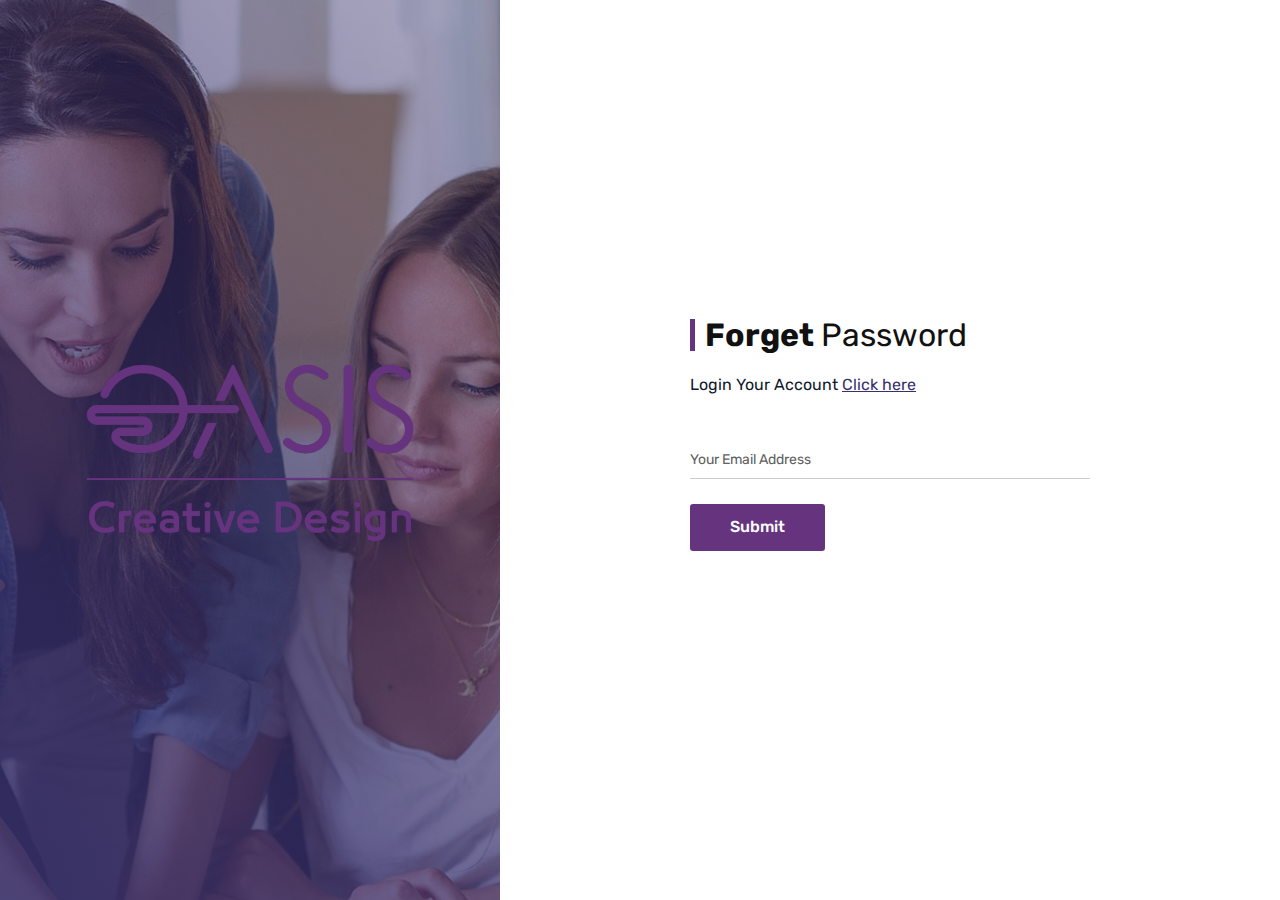
<file: forget-password.html>
<!DOCTYPE html>
<html lang="en">

<head>

	<!-- META ============================================= -->
	<meta charset="utf-8">
	<meta http-equiv="X-UA-Compatible" content="IE=edge">
	<meta name="keywords" content="" />
	<meta name="author" content="" />
	<meta name="robots" content="" />
	
	<!-- DESCRIPTION -->
	<meta name="description" content="EduChamp : Education HTML Template" />
	
	<!-- OG -->
	<meta property="og:title" content="EduChamp : Education HTML Template" />
	<meta property="og:description" content="EduChamp : Education HTML Template" />
	<meta property="og:image" content="" />
	<meta name="format-detection" content="telephone=no">
	
	<!-- FAVICONS ICON ============================================= -->
	<link rel="icon" href="images/favicon.png" type="image/x-icon" />
	
	<!-- PAGE TITLE HERE ============================================= -->
	<title>Oasis frget password</title>
	
	<!-- MOBILE SPECIFIC ============================================= -->
	<meta name="viewport" content="width=device-width, initial-scale=1">
	
	<!--[if lt IE 9]>
	<script src="assets/js/html5shiv.min.js"></script>
	<script src="assets/js/respond.min.js"></script>
	<![endif]-->
	
	<!-- All PLUGINS CSS ============================================= -->
	<link rel="stylesheet" type="text/css" href="assets/css/assets.css">
	
	<!-- TYPOGRAPHY ============================================= -->
	<link rel="stylesheet" type="text/css" href="assets/css/typography.css">
	
	<!-- SHORTCODES ============================================= -->
	<link rel="stylesheet" type="text/css" href="assets/css/shortcodes/shortcodes.css">
	
	<!-- STYLESHEETS ============================================= -->
	<link rel="stylesheet" type="text/css" href="assets/css/style.css">
	<link class="skin" rel="stylesheet" type="text/css" href="assets/css/color/color-1.css">
	
</head>
<body id="bg">
<div class="page-wraper">
	<div class="account-form">
		<div class="account-head" style="background-image:url(assets/images/background/bg2.jpg);">
			<a href="index.html"><img src="images/logo-default-380x100.png" width="350" alt=""></a>
		</div>
		<div class="account-form-inner">
			<div class="account-container">
				<div class="heading-bx left">
					<h2 class="title-head">Forget <span>Password</span></h2>
					<p>Login Your Account <a href="login.html">Click here</a></p>
				</div>	
				<form class="contact-bx">
					<div class="row placeani">
						<div class="col-lg-12">
							<div class="form-group">
								<div class="input-group">
									<label>Your Email Address</label>
									<input name="dzName" type="email" required="" class="form-control">
								</div>
							</div>
						</div>
						<div class="col-lg-12 m-b30">
							<button name="submit" type="submit" value="Submit" class="btn button-md">Submit</button>
						</div>
					</div>
				</form>
			</div>
		</div>
	</div>
</div>
<!-- External JavaScripts -->
<script src="assets/js/jquery.min.js"></script>
<script src="assets/vendors/bootstrap/js/popper.min.js"></script>
<script src="assets/vendors/bootstrap/js/bootstrap.min.js"></script>
<script src="assets/vendors/bootstrap-select/bootstrap-select.min.js"></script>
<script src="assets/vendors/bootstrap-touchspin/jquery.bootstrap-touchspin.js"></script>
<script src="assets/vendors/magnific-popup/magnific-popup.js"></script>
<script src="assets/vendors/counter/waypoints-min.js"></script>
<script src="assets/vendors/counter/counterup.min.js"></script>
<script src="assets/vendors/imagesloaded/imagesloaded.js"></script>
<script src="assets/vendors/masonry/masonry.js"></script>
<script src="assets/vendors/masonry/filter.js"></script>
<script src="assets/vendors/owl-carousel/owl.carousel.js"></script>
<script src="assets/js/functions.js"></script>
<script src="assets/js/contact.js"></script>
</body>

</html>
</file>
<file: assets/css/typography.css>
/*=================  
	Basic 
====================*/
body {
    background-color: #fff;
    font-family: Rubik;
    font-size: 16px;
    font-weight: 400;
    color:#505050;
    padding: 0;
    margin: 0;
    overflow-x: hidden;
	-webkit-font-smoothing: antialiased;
    font-smoothing: antialiased;
	-moz-osx-font-smoothing: grayscale;
	scroll-behavior: smooth;
}
a { color: #6f6f6f; outline: 0 none; text-decoration: none; }
a:hover, a:focus { text-decoration: none; outline: 0 none; }
a:active, a:hover { color: #333333; }
p a { color: #333333; }
img { border-style: none; height: auto; max-width: 100%; vertical-align: middle; }
hr { clear: both; }
section, article, aside, details, figcaption, figure, footer, header, hgroup, main, menu, nav, summary { display: block; }
address { font-style: italic; }
table { background-color: transparent;  width: 100%; }
table thead th { color: #333; }
table td { padding: 15px 10px; }
p, address, pre, hr, ul, ol, dl, dd, table { margin-bottom: 24px; }
::selection { color: #000; background:#dbdbdb; }
::-moz-selection { color:#000; background:#dbdbdb; }
::-moz-selection { background: #3396d1; color: #fff; }
::selection { background: #3396d1; color: #fff; }
p { line-height: 28px; margin-bottom: 24px; }
iframe{border:0;}
/*=================  
	Headings
====================*/
h1, h2, h3, h4, h5, h6 { color: #111111; font-family: rubik; margin-top:0; }
h1 a, h2 a, h3 a, h4 a, h5 a, h6 a { color: inherit; }
h1 {font-size: 36px; line-height: 45px; margin-bottom: 25px; font-weight: 700; }
h2 {font-size: 32px; line-height: 45px; margin-bottom: 25px; font-weight: 700; }
h3 {font-size: 28px; line-height: 35px; margin-bottom: 20px; font-weight: 700; }
h4 {font-size: 22px; line-height: 28px; margin-bottom: 15px; font-weight: 500; }
h5 {font-size: 18px; line-height: 24px; margin-bottom: 10px; font-weight: 500; }
h6 {font-size: 16px; line-height: 22px; margin-bottom: 10px; font-weight: 500; }
@media only screen and (max-width: 767px) {
	h1{font-size: 30px; line-height: 40px; margin-bottom: 20px; font-weight: 700; }
	h2{font-size: 26px; line-height: 35px; margin-bottom: 20px; font-weight: 700; }
	h3{font-size: 24px; line-height: 30px; margin-bottom: 15px; font-weight: 700; }
}
/*=================  
	Font Size
====================*/
.fs10 { font-size: 10px; }
.fs12 { font-size: 12px; }
.fs13 { font-size: 13px; }
.fs14 { font-size: 14px; }
.fs16 { font-size: 16px; }
.fs18 { font-size: 18px; }
.fs20 { font-size: 20px; }
.fs22 { font-size: 22px; }
.fs24 { font-size: 24px; }
.fs26 { font-size: 26px; }
.fs30 { font-size: 30px; line-height:40px; }
.fs35 { font-size: 35px; line-height:45px; }
.fs40 { font-size: 40px; line-height:50px; }
.fs45 { font-size: 45px; line-height:55px; }
.fs50 { font-size: 50px; line-height:65px; }
.fs55 { font-size: 55px; line-height:65px; }
.fs60 { font-size: 60px; line-height:70px; }
.fs70 { font-size: 70px; line-height:80px; }
.fs75 { font-size: 75px; line-height:85px; }
.fs80 { font-size: 80px; line-height:90px; }
.fs90 { font-size: 90px;	line-height:100px; }
.fs100 { font-size: 100px; line-height:110px; }
/*=================  
	Font Weight
====================*/
.fw3 { font-weight: 300; }
.fw4 { font-weight: 400; }
.fw5 { font-weight: 500; }
.fw6 { font-weight: 600; }
.fw7 { font-weight: 700; }
.fw8 { font-weight: 800; }
.fw9 { font-weight: 900; }
/*=================  
	LISTS
====================*/
dl, ul, ol { list-style-position: outside; padding: 0; }
ul, ol { margin-bottom: 24px; }
ul li, ol li { padding: 0; }
dl { margin-left: 0; margin-bottom: 30px; }
dl dd { margin-bottom: 10px; }
/*=================  
	Padding Around
====================*/
.p-a0 { padding: 0;}
.p-a5 { padding: 5px; }
.p-a10 { padding: 10px;}
.p-a15 { padding: 15px; }
.p-a20 { padding: 20px; }
.p-a25 { padding: 25px; }
.p-a30 { padding: 30px; }
.p-a40 { padding: 40px; }
.p-a50 { padding: 50px; }
.p-a60 { padding: 60px; }
.p-a70 { padding: 70px; }
.p-a80 { padding: 80px; }
.p-a90 { padding: 90px; }
.p-a100 { padding: 100px; }
/*=================  
	Padding Top
====================*/
.p-t0 { padding-top: 0; }
.p-t5 { padding-top: 5px; }
.p-t10 { padding-top: 10px; }
.p-t15 { padding-top: 15px; }
.p-t20 { padding-top: 20px; }
.p-t30 { padding-top: 30px; }
.p-t40 { padding-top: 40px; }
.p-t50 { padding-top: 50px; }
.p-t60 { padding-top: 60px; }
.p-t70 { padding-top: 70px; }
.p-t80 { padding-top: 80px; }
.p-t90 { padding-top: 90px; }
.p-t100 { padding-top: 100px; }
/*=================  
	Padding Bottom
====================*/
.p-b0 { padding-bottom: 0; }
.p-b5 { padding-bottom: 5px; }
.p-b10 { padding-bottom: 10px; }
.p-b15 { padding-bottom: 15px; }
.p-b20 { padding-bottom: 20px; }
.p-b30 { padding-bottom: 30px; }
.p-b40 { padding-bottom: 40px; }
.p-b50 { padding-bottom: 50px; }
.p-b60 { padding-bottom: 60px; }
.p-b70 { padding-bottom: 70px; }
.p-b80 { padding-bottom: 80px; }
.p-b90 { padding-bottom: 90px; }
.p-b100 { padding-bottom: 100px; }
/*=================  
	Padding Left
====================*/
.p-l0 { padding-left: 0; }
.p-l5 { padding-left: 5px; }
.p-l10 { padding-left: 10px; }
.p-l15 { padding-left: 15px; }
.p-l20 { padding-left: 20px; }
.p-l30 { padding-left: 30px; }
.p-l40 { padding-left: 40px; }
.p-l50 { padding-left: 50px;}
.p-l60 { padding-left: 60px; }
.p-l70 { padding-left: 70px; }
.p-l80 { padding-left: 80px; }
.p-l90 { padding-left: 90px; }
.p-l100 { padding-left: 100px; }
/*=================  
	Padding Right
====================*/
.p-r0 { padding-right: 0;}
.p-r5 { padding-right: 5px; }
.p-r10 { padding-right: 10px;}
.p-r15 { padding-right: 15px; }
.p-r20 { padding-right: 20px; }
.p-r30 { padding-right: 30px; }
.p-r40 { padding-right: 40px; }
.p-r50 { padding-right: 50px; }
.p-r60 { padding-right: 60px; }
.p-r70 { padding-right: 70px;}
.p-r80 { padding-right: 80px; }
.p-r90 { padding-right: 90px; }
.p-r100 { padding-right: 100px;}
/*=================  
	Padding Left Right
====================*/
.p-lr0 { padding-left: 0; padding-right: 0; }
.p-lr5 { padding-left: 5px; padding-right: 5px; }
.p-lr10 { padding-left: 10px; padding-right: 10px; }
.p-lr15 { padding-left: 15px; padding-right: 15px; }
.p-lr20 { padding-left: 20px; padding-right: 20px; }
.p-lr30 { padding-left: 30px; padding-right: 30px; }
.p-lr40 { padding-left: 40px; padding-right: 40px; }
.p-lr50 { padding-left: 50px; padding-right: 50px; }
.p-lr60 { padding-left: 60px; padding-right: 60px; }
.p-lr70 { padding-left: 70px; padding-right: 70px; }
.p-lr80 { padding-left: 80px; padding-right: 80px; }
.p-lr90 { padding-left: 90px; padding-right: 90px; }
.p-lr100 { padding-left: 100px; padding-right: 100px; }
/*=================  
	Padding Top Bottom
====================*/
.p-tb0 { padding-bottom: 0; padding-top: 0; }
.p-tb5 { padding-bottom: 5px; padding-top: 5px; }
.p-tb10 { padding-bottom: 10px; padding-top: 10px; }
.p-tb15 { padding-bottom: 15px; padding-top: 15px; }
.p-tb20 { padding-bottom: 20px; padding-top: 20px; }
.p-tb30 { padding-bottom: 30px; padding-top: 30px; }
.p-tb40 { padding-bottom: 40px; padding-top: 40px; }
.p-tb50 { padding-bottom: 50px; padding-top: 50px; }
.p-tb60 { padding-bottom: 60px; padding-top: 60px; }
.p-tb70 { padding-bottom: 70px; padding-top: 70px; }
.p-tb80 { padding-bottom: 80px; padding-top: 80px; }
.p-tb90 { padding-bottom: 90px; padding-top: 90px; }
.p-tb100 { padding-bottom: 100px; padding-top: 100px; }
/*=================  
	Margin Around
====================*/
.m-auto { margin-left:auto; margin-right:auto;}
.m-a0 { margin: 0;}
.m-a5 { margin: 5px; }
.m-a10 { margin: 10px;}
.m-a15 { margin: 15px; }
.m-a20 { margin: 20px; }
.m-a25 { margin: 25px; }
.m-a30 { margin: 30px; }
.m-a40 { margin: 40px; }
.m-a50 { margin: 50px; }
.m-a60 { margin: 60px; }
.m-a70 { margin: 70px; }
.m-a80 { margin: 80px; }
.m-a90 { margin: 90px; }
.m-a100 { margin: 100px; }
/*=================  
	Margin Top
====================*/
.m-t0 { margin-top: 0; }
.m-t5 { margin-top: 5px; }
.m-t10 { margin-top: 10px; }
.m-t15 { margin-top: 15px; }
.m-t20 { margin-top: 20px; }
.m-t30 { margin-top: 30px; }
.m-t40 { margin-top: 40px; }
.m-t50 { margin-top: 50px; }
.m-t60 { margin-top: 60px; }
.m-t70 { margin-top: 70px; }
.m-t80 { margin-top: 80px; }
.m-t90 { margin-top: 90px; }
.m-t100 { margin-top: 100px; }
/*=================  
	Margin Bottom
====================*/
.m-b0 { margin-bottom: 0; }
.m-b5 { margin-bottom: 5px; }
.m-b10 { margin-bottom: 10px; }
.m-b15 { margin-bottom: 15px; }
.m-b20 { margin-bottom: 20px; }
.m-b30 { margin-bottom: 30px; }
.m-b40 { margin-bottom: 40px; }
.m-b50 { margin-bottom: 50px; }
.m-b60 { margin-bottom: 60px; }
.m-b70 { margin-bottom: 70px; }
.m-b80 { margin-bottom: 80px; }
.m-b90 { margin-bottom: 90px; }
.m-b100 { margin-bottom: 100px; }
/*=================  
	Margin Left
====================*/
.m-l0 { margin-left: 0; }
.m-l5 { margin-left: 5px; }
.m-l10 { margin-left: 10px; }
.m-l15 { margin-left: 15px; }
.m-l20 { margin-left: 20px; }
.m-l30 { margin-left: 30px; }
.m-l40 { margin-left: 40px; }
.m-l50 { margin-left: 50px;}
.m-l60 { margin-left: 60px; }
.m-l70 { margin-left: 70px; }
.m-l80 { margin-left: 80px; }
.m-l90 { margin-left: 90px; }
.m-l100 { margin-left: 100px; }
/*=================  
	Margin Right
====================*/
.m-r0 { margin-right: 0;}
.m-r5 { margin-right: 5px; }
.m-r10 { margin-right: 10px;}
.m-r15 { margin-right: 15px; }
.m-r20 { margin-right: 20px; }
.m-r30 { margin-right: 30px; }
.m-r40 { margin-right: 40px; }
.m-r50 { margin-right: 50px; }
.m-r60 { margin-right: 60px; }
.m-r70 { margin-right: 70px;}
.m-r80 { margin-right: 80px; }
.m-r90 { margin-right: 90px; }
.m-r100 { margin-right: 100px;}
/*=================  
	Margin Left Right
====================*/
.m-lr0 { margin-left: 0; margin-right: 0; }
.m-lr5 { margin-left: 5px; margin-right: 5px; }
.m-lr10 { margin-left: 10px; margin-right: 10px; }
.m-lr15 { margin-left: 15px; margin-right: 15px; }
.m-lr20 { margin-left: 20px; margin-right: 20px; }
.m-lr30 { margin-left: 30px; margin-right: 30px; }
.m-lr40 { margin-left: 40px; margin-right: 40px; }
.m-lr50 { margin-left: 50px; margin-right: 50px; }
.m-lr60 { margin-left: 60px; margin-right: 60px; }
.m-lr70 { margin-left: 70px; margin-right: 70px; }
.m-lr80 { margin-left: 80px; margin-right: 80px; }
.m-lr90 { margin-left: 90px; margin-right: 90px; }
.m-lr100 { margin-left: 100px; margin-right: 100px; }
/*=================  
	Margin Top Bottom
====================*/
.m-tb0 { margin-bottom: 0; margin-top: 0; }
.m-tb5 { margin-bottom: 5px; margin-top: 5px; }
.m-tb10 { margin-bottom: 10px; margin-top: 10px; }
.m-tb15 { margin-bottom: 15px; margin-top: 15px; }
.m-tb20 { margin-bottom: 20px; margin-top: 20px; }
.m-tb30 { margin-bottom: 30px; margin-top: 30px; }
.m-tb40 { margin-bottom: 40px; margin-top: 40px; }
.m-tb50 { margin-bottom: 50px; margin-top: 50px; }
.m-tb60 { margin-bottom: 60px; margin-top: 60px; }
.m-tb70 { margin-bottom: 70px; margin-top: 70px; }
.m-tb80 { margin-bottom: 80px; margin-top: 80px; }
.m-tb90 { margin-bottom: 90px; margin-top: 90px; }
.m-tb100 { margin-bottom: 100px; margin-top: 100px; }
/*=================  
	Box Max Width Css
====================*/
.mw50 { max-width: 50px; } 
.mw60 { max-width: 60px; } 
.mw80 { max-width: 80px; } 
.mw100 { max-width: 100px; } 
.mw200 { max-width: 200px; } 
.mw300 { max-width: 300px; } 
.mw400 { max-width: 400px; } 
.mw500 { max-width: 500px; } 
.mw600 { max-width: 600px; } 
.mw700 { max-width: 700px; } 
.mw800 { max-width: 800px; } 
.mw900 { max-width: 900px; } 
.mw1000 { max-width: 1000px; }
/*=================  
	Positions Z-index
====================*/
.posi-ab { position: absolute; }
.posi-rl { position: relative; }
.posi-st { position: static; }
.zi1 { z-index: 1; }
.zi2 { z-index: 2; }
.zi3 { z-index: 3; }
.zi4 { z-index: 4; }
.zi5 { z-index: 5; }
.zi6 { z-index: 6; }
.zi7 { z-index: 7; }
.zi8 { z-index: 8; }
.zi9 { z-index: 9; }
.zi10 { z-index: 10; }
.zi100 { z-index: 100; }
.zi999 { z-index: 999; }
/*=================  
	Text Color
====================*/
.text-white { color: #fff; }
.text-black { color: #000; }
.text-gray { color: #f5f6f6; }
.text-red { color: #FF4045; }
.text-yellow { color: #ffb822; }
.text-pink{ color: #ff3c85; }
.text-blue{ color: #00c5dc; }
.text-green{ color: #34bfa3; }
.text-orange{  color: #ef9800; }
/*=================  
	Text Color
====================*/
.bg-tp { background-color: transparent; }
.bg-primary { background-color:#37306b ; }
.bg-white { background-color: #FFF; }
.bg-black { background-color: #000; }
.bg-gray { background-color: #F7F9FB; }
.bg-red { background-color: #FF4045; }
.bg-green { background-color: #34bfa3; }
.bg-yellow { background-color: #ffb822; }
.bg-pink { background-color: #ff3c85; }
.bg-blue { background-color: #00c5dc; }
.bg-orange { background-color: #ef9800; }
/*=================  
	Background White Transperent
====================*/
.tpbw1{ background-color:rgba(255,255,255,0.1) }
.tpbw2{ background-color:rgba(255,255,255,0.2) }
.tpbw3{ background-color:rgba(255,255,255,0.3) }
.tpbw4{ background-color:rgba(255,255,255,0.4) }
.tpbw5{ background-color:rgba(255,255,255,0.5) }
.tpbw6{ background-color:rgba(255,255,255,0.6) }
.tpbw7{ background-color:rgba(255,255,255,0.7) }
.tpbw8{ background-color:rgba(255,255,255,0.8) }
.tpbw9{ background-color:rgba(255,255,255,0.9) }
/*=================  
	Background Black Transperent
====================*/
.bg-tpb1{ background-color:rgba(0,0,0,0.05) }
.bg-tpb2{ background-color:rgba(0,0,0,0.2) }
.bg-tpb3{ background-color:rgba(0,0,0,0.3) }
.bg-tpb4{ background-color:rgba(0,0,0,0.4) }
.bg-tpb5{ background-color:rgba(0,0,0,0.5) }
.bg-tpb6{ background-color:rgba(0,0,0,0.6) }
.bg-tpb7{ background-color:rgba(0,0,0,0.7) }
.bg-tpb8{ background-color:rgba(0,0,0,0.8) }
.bg-tpb9{ background-color:rgba(0,0,0,0.9) }


/*---------------------------------------------------------------
27. PAGE-CONTENT
---------------------------------------------------------------*/
.heading-bx {
    margin-bottom: 40px;
}
.heading-bx.no-margin {
    margin-bottom: 0;
}
.heading-bx h1,
.heading-bx h2,
.heading-bx h3 {
    margin-top: 0;
}
.title-small {
    display: block;
    color: #494949;
    margin-bottom: 15px;
}
.heading-bx p {
    padding-top: 10px;
    font-size: 16px;
    color: #0f192d;
}
.text-center.heading-bx p {
    margin-left: auto;
    margin-right: auto;
    max-width: 700px;
}
.text-white {
    color: #FFF;
}
.text-white h1,
.text-white h2,
.text-white h3,
.text-white h4,
.text-white h5,
.text-white h6,
.text-white p,
.text-white .title-small {
    color: #FFF;
}
.mfp-title{
	display:none;
}
.list-inline li{
	display: inline-block;
}
.mfp-gallery{
	list-style:none;
	margin-bottom: 0;
}
/*= Section Content Part =*/
@media only screen and (max-width: 1024px) {
    .section-area {
        background-attachment: scroll !important;
    }
}
@media only screen and (max-width: 991px) {
    .page-content {
        margin-top: 0;
    }
}
</file>
<file: assets/css/shortcodes/shortcodes.css>
@import url("form.css");
@import url("button.css");
@import url("accordion.css");
@import url("alert.css");
@import url("breadcrumb.css");
@import url("divider.css");
@import url("icon-box.css");
@import url("layout.css");
@import url("list.css");
@import url("overlay.css");
@import url("owl.css");
@import url("pagination.css");
@import url("pricingtable.css");
@import url("separator.css");
@import url("widget.css");
</file>
<file: assets/css/style.css>
/*
======================================
  * CSS TABLE CONTENT *  
======================================
1. HEADER
2. HEADER TOPBAR
3. HEADER LOGO
4. MENU BAR
5. MEGA MENU
6. HEADER TRANSPARENT
7. MENU ICON
8. PAGE BANNER
9. BLOG
10. TESTIMONIALS
11. COUNTERUP
12. FOOTER
13. INNER CONTENT CSS
======================================
  * END TABLE CONTENT *  
======================================
*/

/*=================================
	1. HEADER
=================================*/
.bg-fix {
    background-attachment: fixed;
	background-size: cover;
}
.sticky-top {
	top:100px;
}
.header {
    position: relative;
    z-index: 99999;
}
.header ul,
.header ol {
    margin-bottom: 0;
}
/*without top bar*/
.secondary-menu {
    float: right;
    padding: 26px 0;
    position: relative;
    z-index: 9;
}
.secondary-menu .btn-link{
	font-size:15px;
	padding: 0;
}
.secondary-menu .btn-link:hover{
	color:var(--primary);
}
.secondary-menu .secondary-inner {
    display: inline-block;
    margin-left: 10px;
}
.nav-search-bar {
    background-color:rgba(255,255,255,0.95);
    position: fixed;
    left: 0;
    top: 0;
    width: 100%;
	height:100%;
    z-index: 999;
    display: none;
    overflow: hidden;
	padding: 0 15px;
}
.nav-search-bar.On form {
	transition:all 0.5s ease 0.5s;
	-moz-transition:all 0.5s ease 0.5s;
	-webkit-transition:all 0.5s ease 0.5s;
	opacity:1;
}
.nav-search-bar form {
    width: 100%;
	max-width: 700px;
    margin: auto;
    position: relative;
	top: 50%;
	transition:all 0.5s;
	transition:all 0.5s;
	-webkit-transition:all 0.5s;
    -moz-transform: translate(0px, -50%);
    -moz-transform: translate(0px, -50%);
    -o-transform: translate(0px, -50%);
    -webkit-transform: translate(0px, -50%);
	opacity:0;
}
.nav-search-bar .form-control {
	padding: 15px 60px 15px 15px;
    width: 100%;
    height: 70px;
    border: none;
    background: none;
    color: #000;
    font-size: 20px;
	border-bottom:2px solid #000;
}
.nav-search-bar .form-control::-moz-placeholder {
    color: #000;
}
.nav-search-bar .form-control:-moz-placeholder {
    color: #000;
}
.nav-search-bar .form-control:-ms-input-placeholder {
    color: #000;
}
.nav-search-bar .form-control::-webkit-input-placeholder {
    color: #000;
}
.nav-search-bar form span {
    position: absolute;
    right: 15px;
    top: 50%;
    margin: -15px 0;
    height: 25px;
    font-size: 20px;
    cursor: pointer;
	color: #000;
}
.nav-search-bar > span {
	position: absolute;
	right: 15px;
	top: 15px;
	height: 25px;
	font-size: 20px;
	cursor: pointer;
	color: #000;
}
.header-lang-bx .dropdown-menu{
	top: 10px !important;
	right: 0;
	left: auto !important;
}
.header-lang-bx ul li{
	margin:0 !important;
}
.header-lang-bx .flag:after{
	content: "";
	width: 20px;
	height: 12px;
	display: inline-block;
	background-size: cover;
	background-position: center;
	margin-top: 0px;
	margin-right: 2px;
}
.header-lang-bx .flag.flag-uk:after{
	background-image:url(../images/flag/united-kingdom.svg);
}
.header-lang-bx .flag.flag-us:after{
	background-image:url(../images/flag/united-states-of-america.svg);
}
@media only screen and (max-width: 767px) {
    .secondary-menu {
        margin-right: 5px;
    }
}
@media only screen and (max-width: 480px) {
    .secondary-menu {
        margin: 0 1px 0 0;
        text-align: right;
    }
}
/*=================================
	2. HEADER TOPBAR
=================================*/
.top-bar {
    background-color: #ffffff;
    border-bottom: 1px solid rgba(0, 0, 0, 0.08);
    color: #000;
    padding: 11px 0;
}
.topbar-left {
    float: left;
}
.topbar-right {
    float: right;
}
.topbar-center,
.topbar-left,
.topbar-right {
    padding-left: 15px;
    padding-right: 15px;
}
.topbar-left ul li,
.topbar-right ul li{
	display:inline-block;
	position:relative;
}
.topbar-left ul li a,
.topbar-right ul li a{
	color:#000;
}
.topbar-left ul,
.topbar-right ul{
	margin:0;
	padding:0;
	list-style:none;
	font-family:rubik;
	font-size:14px;
}
.topbar-left ul li{
	padding-right:10px;
	margin-right:10px;
}
.topbar-right ul li{
	padding-left:10px;
	margin-left:10px;
}
.topbar-left ul li i{
	margin-right:5px;	
}
.search-btn:after,
.topbar-left ul li:after,
.topbar-right ul li:after{
	position: absolute;
    width: 1px;
    height: 20px;
    background-color: #000;
    right: 0;
    content: "";
    top: 2px;
    opacity: 0.1;
}
.topbar-right ul li:after{
	right:auto;
	left:0;
}
.topbar-right ul li:first-child:after,
.topbar-left ul li:last-child:after{
	content:none;
}
.header-lang-bx .btn:focus,
.header-lang-bx .btn:hover,
.header-lang-bx .btn{
	border:0 !important;
}
.header-lang-bx .btn{
	padding:0 10px 0px 0 !important;
	height: 18px;
	color:#000;
	font-family:rubik;
	font-size: 14px;
}
.header-lang-bx .btn:hover{
	color:#000;
}
.header-lang-bx.bootstrap-select.btn-group .dropdown-toggle .caret{
	right:0;
	top:5px;
}
.header-lang-bx .btn .fa-caret-down:before{
	content:"\f107";
}
@media only screen and (max-width: 991px) {
	.topbar-right {
		padding-left: 0;
		padding-right: 15px;
	}
	.topbar-left{
		padding-left: 15px;
		padding-right: 0;
	}
}
@media only screen and (max-width: 767px) {
    .top-bar [class*="col-"] {
        width: 100%;
        text-align: right;
        padding: 10px 15px;
        border-bottom: 1px solid rgba(255, 255, 255, 0.1);
    }
    .top-bar [class*="col-"]:last-child {
        border-bottom: none;
    }
	.top-bar {
		padding:5px 0;
	}
	.topbar-center,
	.topbar-left,
	.topbar-right {
		display:black;
		width:100%;
		text-align:center;
		padding:3px 15px;
		padding-left: 15px;
		padding-right: 15px;
	}
	.topbar-left ul li{
		padding:0 5px;
	}
}
/*=================================
	3. HEADER LOGO
=================================*/
.menu-logo {
    display: table;
    float: left;
    vertical-align: middle;
    padding: 0;
    color: #EFBB20;
    margin-top: 0;
    margin-bottom: 0;
    margin-left: 0;
    margin-right: 0;
    width: 140px;
    height: 80px;
    position: relative;
    z-index: 9;
	transition:all 0.5s;
	-moz-transition:all 0.5s;
	-webkit-transition:all 0.5s;
	-o-transition:all 0.5s;
	padding-right:20px;
}
.menu-logo > a{
    display: table-cell;
    vertical-align: middle;
}
.menu-logo img{
    max-height: 175px;
	width: auto;
	max-width: 140px;
	
}
.menu-logo span{
    font-size: 20px;
    color: #EFBB20;
    letter-spacing: 20px;
}
.is-fixed .menu-logo{
    height: 70px;
    width: 140px;
	transition:all 0.5s;
	-webkit-transition:all 0.5s;
	-moz-transition:all 0.5s;
	-o-transition:all 0.5s;
}
@media only screen and (max-width: 767px) {
    .menu-logo,
	.is-fixed .menu-logo{
        width: 100px;
		max-width: 100px;
		height:50px;
    }
	.menu-logo img{
		max-width: 100px;
	}
    .is-fixed .menu-logo a img{
        vertical-align: sub;
    }
	.header .navbar-toggler,
	.header .is-fixed .navbar-toggler{
		 margin: 18px 0 14px 15px;
	}
	.header .secondary-menu,
	.header .is-fixed .secondary-menu{
		padding: 11px 0;
	}
}
/*=================================
	4. MENU BAR
=================================*/
.menu-bar {
    background: #FFFFFF;
    width: 100%;
    position: relative;
}
.navbar-toggler {
    border: 0 solid #efbb20;
    font-size: 16px;
    line-height: 24px;
    margin: 32px 0 30px 15px;
    padding: 0;
	float:right;
}
.navbar-toggler span {
    background: #000;
}
.is-fixed .navbar-toggler {
    margin:28px 0 20px 15px;
}
.menu-links {
    position: relative;
    padding: 30px;
}
.menu-links .nav {
    float: right;
}
.menu-links .nav i {
    font-size: 9px;
    margin-left: 3px;
    margin-top: -3px;
    vertical-align: middle;
}
.menu-links .nav > li {
    margin: 0px;
    font-weight: 400;
    text-transform: uppercase;
    position: relative;
	font-family: Rubik;
}
.menu-links .nav > li > a {
    border-radius: 0px;
    color: #000;
    font-size: 15px;
    padding: 30px 12px;
    cursor: pointer;
	font-weight: 400;
	display: inline-block;
}
.menu-links .nav > li > a:hover {
    background-color: transparent;
    color: #efbb20;
}
.menu-links .nav > li > a:active,
.menu-links .nav > li > a:focus {
    background-color: transparent;
}
.menu-links .nav > li.active > a,
.menu-links .nav > li.current-menu-item > a {
    background-color: transparent;
    color: #EFBB20;
}
.menu-links .nav > li:hover > a {
    color: #EFBB20;
}
.menu-links .nav > li:hover > a:after {
    content: "";
    width: 10px;
    height: 10px;
    background: #fff;
    top: 85%;
    position: absolute;
    left: 30px;
    transform: rotate(45deg);
    z-index: 11;
}
.menu-links .nav > li:hover > .sub-menu,
.menu-links .nav > li:hover > .mega-menu {
    opacity: 1;
    visibility: visible;
    margin-top: 0;
    -webkit-transition: all 0.5s ease;
    -moz-transition: all 0.5s ease;
    -ms-transition: all 0.5s ease;
    -o-transition: all 0.5s ease;
    transition: all 0.5s ease;
}
.menu-links .nav > li > .sub-menu,
.menu-links .nav > li > .mega-menu {
	box-shadow:0 0 40px rgba(0, 0, 0, 0.2);
}
.menu-links .nav > li .sub-menu {
    background-color: #ffffff;
    border: 1px solid #f4f4f4;
    display: block;
    left: 0;
    list-style: none;
    opacity: 0;
    padding: 10px 0;
    position: absolute;
    visibility: hidden;
    width: 220px;
    z-index: 10;
	border-radius: 6px;
	top: 90%;
}
.menu-links .nav > li .sub-menu li {
    border-bottom: 1px dashed #e4e4e4;
    position: relative;
}
.menu-links .nav > li .sub-menu li a {
    color: #303030;
    display: block;
    font-size: 14px;
    padding: 8px 20px;
    text-transform: capitalize;
    transition: all 0.15s linear;
    -webkit-transition: all 0.15s linear;
    -moz-transition: all 0.15s linear;
    -o-transition: all 0.15s linear;
	font-weight: 400;
	font-family: Rubik;
}
.menu-links .nav > li .sub-menu li a:hover {
    background-color: #F2F2F2;
    color: #EFBB20;
    text-decoration: none;
}
.menu-links .nav > li .sub-menu li:hover > a {
    color: #EFBB20;
}
.menu-links .nav > li .sub-menu li:last-child {
    border-bottom: 0px;
}
.menu-links .nav > li .sub-menu li > .sub-menu.left,
.menu-links .nav > li .sub-menu li:hover .sub-menu.left {
    left: auto;
    right: 220px;
}
.menu-links .nav > li .sub-menu li .fa {
    color: inherit;
    display: block;
    float: right;
    font-size: 15px;
    position: absolute;
    right: 15px;
    top: 12px;
	opacity: 1;
}
.menu-links .nav > li .sub-menu li .fa.fa-nav {
	color: inherit;
    display: inline-block;
    float: none;
    font-size: 13px;
    margin-right: 5px;
    opacity: 1;
    position: unset;
    right: 10px;
    top: 12px;
}
.menu-links .nav > li .sub-menu li > .sub-menu {
    left: 220px;
    -webkit-transition: all 0.5s ease;
    -moz-transition: all 0.5s ease;
    -ms-transition: all 0.5s ease;
    -o-transition: all 0.5s ease;
    transition: all 0.5s ease;
}
.menu-links .nav > li .sub-menu li:hover > .sub-menu {
    left: 220px;
    margin: 0px;
    opacity: 1;
    top: -1px;
    visibility: visible;
}
.menu-links .nav > li .sub-menu li:hover > .sub-menu:before {
    background-color: transparent;
    bottom: 0px;
    content: '';
    display: block;
    height: 100%;
    left: -6px;
    position: absolute;
    top: 0px;
    width: 6px;
}
/*=================================
	5. MEGA MENU
=================================*/
.menu-links .nav > li.has-mega-menu {
    position: inherit;
}
.menu-links .nav > li .mega-menu {
    background-color: #ffffff;
    border: 1px solid #f8f8f8;
    display: table;
    left: 0px;
    list-style: none;
    opacity: 0;
    position: absolute;
    right: 0px;
    visibility: hidden;
    width: 100%;
	font-family: Montserrat;
    margin-top: 20px;
	z-index: 9;
}
.menu-links .nav > li .mega-menu > li {
    display: table-cell;
    padding: 30px 0 25px;
    position: relative;
    vertical-align: top;
    width: 25%;
}
.menu-links .nav > li .mega-menu > li:after {
    content: "";
    background-color: rgba(0, 0, 0, 0.02);
    position: absolute;
    right: 0px;
    top: 0px;
    display: block;
    width: 1px;
    height: 100%;
}
.menu-links .nav > li .mega-menu > li:last-child:after {
    display: none;
}
.menu-links .nav > li .mega-menu > li > a {
    color: #000;
    display: block;
    font-size: 14px;
    padding: 0 20px;
	font-size: 13px;
    font-weight: 600;
}
.menu-links .nav > li .mega-menu > li ul {
    list-style: none;
    margin: 10px 0px 0px 0px;
    padding: 0px;
    width: 100%;
}
.menu-links .nav > li .mega-menu > li ul a {
    color: #505050;
    display: block;
    font-size: 13px;
    line-height: 34px;
    text-transform: capitalize;
    padding: 0 20px;
	font-weight: 500;
}
.menu-links .nav > li .mega-menu > li ul a:hover {
    color: #EFBB20;
}
.menu-links .nav .mega-menu a i {
    font-size: 14px;
    margin-right: 5px;
    text-align: center;
    width: 15px;
}
.menu-links .nav > li.menu-item-has-children:before {
    content: "\f078";
    display: block;
    font-family: "FontAwesome";
    right: 4px;
    position: absolute;
    top: 50%;
    color: #999;
    margin-top: -8px;
    font-size: 8px;
}
/* Menu */
.menu-links .nav > li.add-mega-menu .mega-menu,
.has-mega-menu.add-mega-menu .mega-menu{
	display: block;
	padding: 20px;
	width: 1170px;
	max-width: 1170px;
	margin: auto;
}
.menu-links .nav > li .add-menu{
    display: flex;
	width:420px;
}
.add-menu-left{
    width: 100%;
	padding-left: 20px;
	border-bottom:0 !important;
}
.add-menu-right{
    min-width: 240px;
    width: 240px;
    padding: 10px 20px;
}
.menu-links .nav > li.has-mega-menu.demos .mega-menu{
	left:auto;
	right:auto;
	max-width: 600px;
	z-index: 9;
}
.menu-links .nav .add-menu-left ul li{
	list-style:none;
}
.menu-links .nav .add-menu-left ul li a{
	padding: 8px 0px;
}
.menu-links .nav .add-menu-left ul li a:hover{
	background-color:rgba(0,0,0,0);
}
.menu-adv-title{
	font-size: 16px;
	text-transform: capitalize;
	margin-top: 15px;
	margin-bottom: 15px;
	padding-bottom: 10px;
	position: relative;
}
.menu-adv-title:after{
	content: "";
	width: 25px;
	height: 2px;
	display: block;
	background: #000;
	position: absolute;
	bottom: 0;
	left: 0;
}
.menu-links .menu-logo,
.menu-links .nav-social-link{
	display:none;
}
/* Header Extra Nav */
.secondary-inner ul{
	list-style:none;
	padding:0;
	margin:0;
}
.secondary-inner ul li{
	display:inline-block;
	position:relative;
}
.secondary-inner ul li a{
	color:#000;
}
.search-btn{
	padding-left:10px;
	margin-left:10px;
}
.search-btn:after{
	left:0;
	right:auto;
	top: 5px;
}
.search-btn .btn-link i{
	margin-left: 5px;
}
@media only screen and (max-width: 991px) {
	.add-menu-left ul{
		display: block !important;
	}
	.menu-links .menu-logo,
	.menu-links .nav-social-link{
		display:block;
	}
	.menu-links .nav-social-link{
		margin-top: auto;
		text-align: center;
		width: 100%;
		padding: 10px 0;
		background: #fff;	
	}
	.menu-links .nav-social-link a{
		color:#000;
		padding:5px 10px;
	}
	.menu-links .nav > li.has-mega-menu.demos .mega-menu{
		max-width:100%;
	}
	.menu-links .nav > li .mega-menu{
		border:0;
	}
	.menu-links .nav > li .mega-menu > li{
		padding:10px 0;
	}
	.menu-links .nav > li .sub-menu,
	.menu-links .nav > li .mega-menu {
		border-radius:0;
		border-width: 1px 0 1px 0;
	}
    .menu-links .nav i {
        margin-top: 6px;
		float: right;
    }
    .menu-links {
        clear: both;
        margin: 0 -15px;
        border-bottom: 1px solid #E9E9E9;
    }
    .menu-links .nav {
        float: none;
        background: #fff;
		width:100%;
		display: block;
		margin-bottom: auto;
    }
    .menu-links .nav li {
        float: none;
		display:block;
		width:100%;
    }
    .menu-links .nav > li .sub-menu > li,
    .menu-links .nav > li .mega-menu > li {
        float: none;
        display: block;
        width: auto;
    }
    .menu-links .nav > li > a {
        padding: 10px 15px;
        border-top: 1px dashed #E9E9E9;
		display:block;
    }
    .menu-links .nav > li > a:hover,
    .menu-links .nav > li > a:active,
    .menu-links .nav > li > a:focus {
        background-color: #f0f0f0;
        text-decoration: none;
    }
    .menu-links .nav > li .mega-menu > li:after {
        display: none;
    }
    .menu-links .nav > li ul,
    .menu-links .nav > li .sub-menu,
    .menu-links .nav > li .mega-menu {
        display: none;
        position: static;
        visibility: visible;
        width: auto;
        background: transparent;
    }
    .menu-links .nav > li ul.mega-menu ul {
        display: none;
    }
    .menu-links .nav > li:hover > ul,
    .menu-links .nav > li:hover .sub-menu,
    .menu-links .nav > li:hover .mega-menu,
    .menu-links .nav > li .sub-menu li > .sub-menu {
        opacity: 1;
        visibility: visible;
        display: block;
        margin: 0;
    }
    .menu-links .nav > li ul.mega-menu li:hover ul {
        display: block;
    }
    .side-nav .nav.navbar-nav li a i.fa-chevron-down:before,
    .nav.navbar-nav li a i.fa-chevron-down:before {
		content:"\f078";
	}
	.side-nav .nav.navbar-nav li.open a i.fa-chevron-down:before,
	.nav.navbar-nav li.open a i.fa-chevron-down:before {
		content:"\f054";
	}
	.menu-links .nav > li .sub-menu li i.fa-angle-right:before{
		content: "\f078";
		font-size: 10px;
		position: absolute;
		z-index: 2;
		color: #000;
		right: 20px;
		top: -5px;
	}
	.menu-links .nav > li .sub-menu li.open i.fa-angle-right:before{
		content: "\f054";
	}
    .menu-links .nav > li .sub-menu .sub-menu,
    .menu-links .nav > li:hover .sub-menu .sub-menu,
    .menu-links .nav > li:hover .sub-menu,
    .menu-links .nav > li:hover .mega-menu {
        display: none;
        opacity: 1;
        margin-top: 0;
    }
	.menu-links .nav li .sub-menu .sub-menu{
		display: none;
        opacity: 1;
        margin-top: 0;
	}
	.menu-links .nav > li.open > .sub-menu .sub-menu{
		display: none;
	}
	.menu-links .nav > li.open > .sub-menu li.open .sub-menu,
    .menu-links .nav > li.open > .mega-menu,
    .menu-links .nav > li.open > .sub-menu,
	.menu-links .nav > li ul.mega-menu ul{
        display: block;
        opacity: 1;
        margin-top: 0;
		box-shadow: none;
    }
	.menu-links .nav > li:hover > a:after{
		content:none;
	}
	.menu-links .nav > li .sub-menu li .fa{
		top: 50%;
		transform: translateY(-50%);
		-webkit-transform: translateY(-50%);
		-o-transform: translateY(-50%);
		-moz-transform: translateY(-50%);
		-ms-transform: translateY(-50%);
		margin: 0;
		right: -1px;
		color:#000;
	}
	.menu-links .nav > li .mega-menu > li{
		padding:0;
	}
	.menu-links .nav > li .mega-menu > li > a{
		display:none;
	}
	.menu-links .nav .mega-menu a i{
		display:inline-block;
		float:none;
		margin-top: 0;
	}
    .menu-links .nav .open > a,
    .menu-links .nav .open > a:focus,
    .menu-links .nav .open > a:hover {
        background-color: inherit;
        border-color: #e9e9e9;
    }
}
@media screen and (max-width: 991px){
	.rs-nav .menu-links.nav-dark{
		background-color:#202020;
	}
	.rs-nav .menu-links{
		position: fixed;
		width: 60px;
		left:-280px;
		height:100vh !important;
		transition:all 0.5s;
		-webkit-transition:all 0.5s;
		-moz-transition:all 0.5s;
		-o-transition:all 0.5s;
		top:0;
		background-color:#fff;
		margin:0;
		z-index:99;
		overflow-y: scroll;
		display: flex;
		flex-direction: column;
	}
	.rs-nav .menu-links li.open a{
		position:relative;
	}
	.navbar-nav{
		height:auto;
	}
	.rs-nav .menu-links.show {
		left: -1px;
		transition:all 0.8s;
		-webkit-transition:all 0.8s;
		-moz-transition:all 0.8s;
		-o-transition:all 0.8s;
		margin:0;
		width: 100%;
		width: 300px;
		padding: 15px 15px 5px 15px;
	}
	.rs-nav .is-fixed .menu-links .nav{
		height:auto;
	}
	.rs-nav .navbar-toggler.open:after{
		background-color: rgba(0, 0, 0, 0.6);
		content: "";
		height: 100%;
		left: 0;
		position: fixed;
		right: 0px;
		top: -20px;
		transform: scale(100);
		-o-transform: scale(100);
		-moz-transform: scale(100);
		-webkit-transform: scale(100);
		width: 100%;
		z-index: -1;
		transition: all 0.5s;
		transform-origin: top right;
		margin: 0 0px 0px 10px;
		box-shadow: 0 0 0 500px rgba(0,0,0,0.6);
	}
	.rs-nav .menu-links .menu-logo {
		display: block;
		float: none;
		height: auto;
		max-width: 100%;
		padding: 20px 15px;
		width: 100%;
		text-align:center;
	}
	.rs-nav .menu-links .menu-logo img{
		max-width: unset;
		width: 130px;
		vertical-align: middle;
	}
	.rs-nav .menu-links .menu-logo a{
		display:inline-block;
	}
	.rs-nav .navbar-toggler.open span{
		background:#fff;
	}
}
.sticky-no .menu-bar {
    position: static !important;
}
.is-fixed .menu-bar {
    position: fixed;
    top: 0;
    left: 0;
	box-shadow: 0 0 10px 0 rgba(0, 0, 0, 0.2);
}
.is-fixed .menu-links .nav > li > a {
    padding: 25px 12px;
}
.is-fixed .secondary-menu {
    padding: 21px 0;
}
@media only screen and (max-width: 991px) {
    .is-fixed .menu-links .nav > li > a {
        padding: 10px 15px;
    }
}
@media only screen and (max-width: 767px) {
    .is-fixed .menu-links .nav {
        height: 225px;
    }
    .is-fixed .menu-links .nav > li > a {
        padding: 10px 15px;
    }
}
/*=================================
	6. HEADER TRANSPARENT
=================================*/
.header-transparent{
	position:absolute;
	width:100%;
}
.header-transparent .menu-bar{
	background-color:rgba(0,0,0,0);
	border-bottom: 1px solid rgba(255,255,255,0.05);
}
.header-transparent .menu-links .nav > li > a{
	color:#fff;
}
.header-transparent .menu-links .nav > li > a,
.header-transparent .secondary-menu .btn-link,
.header-transparent .navbar-toggler{
    color: #fff;
}
.header-transparent .secondary-menu .btn-link:hover{
	color:var(--primary);
}
.header-transparent .navbar-toggler span{
    background-color: #fff;
}
.header-transparent .is-fixed .menu-bar{
	position:fixed;
	background-color:rgba(0,0,0,0.9);
}
.header-transparent .top-bar{
	background-color: rgba(0,0,0,0);
	border-bottom: 1px solid rgba(255, 255, 255, 0.08);
    color: #dfdfdf;
}
.header-transparent .search-btn:after,
.header-transparent .topbar-left ul li:after,
.header-transparent .topbar-right ul li:after{
	background-color:#fff;
}
.fullwidth .container-fluid{
	padding-left: 30px;
    padding-right: 30px;
}
.onepage .navbar{
	margin-bottom:0;
	border:0;
}
.header-transparent .header-lang-bx .btn{
	background-color: transparent !important;
	color:#fff;	
} 
.header-transparent .topbar-right .header-lang-bx ul li a{
	color:#000;	
}
.header-transparent .topbar-left ul li a, 
.header-transparent .topbar-right ul li a{
	color:#fff;	
}
@media only screen and (max-width: 991px) {
	.header-transparent .menu-links .nav > li > a{
		color:#000;
	}
	.header-transparent .menu-links.nav-dark .nav > li > a{
		color:#fff;
	}
}
@media only screen and (max-width: 767px) {
	.fullwidth .container-fluid{
		padding-left: 15px;
		padding-right: 15px;
	}
}
/*=================================
	7. MENU ICON
=================================*/
.menuicon{
  width: 20px;
  height: 14px;
  position: relative;
  -webkit-transform: rotate(0deg);
  -moz-transform: rotate(0deg);
  -o-transform: rotate(0deg);
  transform: rotate(0deg);
  -webkit-transition: .5s ease-in-out;
  -moz-transition: .5s ease-in-out;
  -o-transition: .5s ease-in-out;
  transition: .5s ease-in-out;
  cursor: pointer;
}
.menuicon span{
  display: block;
  position: absolute;
  height: 2px;
  width: 100%;
  border-radius: 1px;
  opacity: 1;
  left: 0;
  -webkit-transform: rotate(0deg);
  -moz-transform: rotate(0deg);
  -o-transform: rotate(0deg);
  transform: rotate(0deg);
  -webkit-transition: .25s ease-in-out;
  -moz-transition: .25s ease-in-out;
  -o-transition: .25s ease-in-out;
  transition: .25s ease-in-out;
}
.menuicon span:nth-child(1) {
  top: 0px;
}
.menuicon span:nth-child(2) {
  top: 50%;
  transform:translateY(-50%)
}
.menuicon span:nth-child(3) {
  bottom: 0;
}
.menuicon.open span:nth-child(1) {
  top: 7px;
  -webkit-transform: rotate(135deg);
  -moz-transform: rotate(135deg);
  -o-transform: rotate(135deg);
  transform: rotate(135deg);
}
.menuicon.open span:nth-child(2) {
  opacity: 0;
  left: -60px;
}
.menuicon.open span:nth-child(3) {
  top: 7px;
  -webkit-transform: rotate(-135deg);
  -moz-transform: rotate(-135deg);
  -o-transform: rotate(-135deg);
  transform: rotate(-135deg);
}
/*========================
	8. PAGE BANNER
=========================*/
.page-banner {
    height: 300px;
    background-size: cover;
    background-position: center center;
    display: table;
    width: 100%;
	text-align:left;
}
.page-banner .container {
    display: table;
    height: 100%;
}
.page-banner-entry {
    display: table-cell;
    vertical-align: middle;
	text-align: center;
}
.page-banner-entry.align-m {
    vertical-align: middle;
}
.page-banner h1 {
	font-weight:600;
	font-size:40px;
	margin-bottom: 0;
}
.breadcrumb-row ul li a{
	color:#000;
}
@media only screen and (max-width: 767px) {
	.page-banner-entry{
		vertical-align: middle;
	}
	.page-banner{
		padding-bottom: 0;
		height: 200px;
	}
	.page-banner h1{
		line-height: 24px;
		font-size: 20px;
		text-align:center;
	}
}
/*========================
	9. BLOG
=========================*/
.blog-post{
    position: relative;
    margin-bottom: 30px;
}
.ttr-post-title {
    margin-bottom: 5px;
}
.ttr-post-title .post-title {
    margin-top: 20px;
    margin-bottom: 5px;
}
.ttr-post-meta {
    margin-bottom: 15px;
}
.ttr-post-meta ul {
    list-style: none;
	text-transform:capitalize;
}
.ttr-post-meta ul li {
    padding: 0;
    display: inline-block;
	color: #707070;
	font-weight: 500;
	font-size: 14px;
	
}
.ttr-post-meta ul li strong{
	font-weight: 500;
}
.ttr-post-meta li:after {
    content: "|";
    display: inline-block;
    font-weight: normal;
    margin-left: 5px;
    opacity: 0.5;
}
.ttr-post-meta li:last-child:after {
    display: none;
}
.ttr-post-meta a {
    color: #707070;
}
.ttr-post-meta i {
    margin: 0 5px;
	font-size: 15px;
}
.ttr-post-text {
    margin-bottom: 20px;
}
.ttr-post-text p:last-child {
    margin: 0;
}
@media only screen and (max-width: 1200px) {
	.ttr-post-meta .d-flex{
		display:block !important;
	}
}
/*blog post half iamge*/
.blog-md .ttr-post-media {
    width: 350px;
	border-radius: 4px;
}
.blog-md .ttr-post-info {
    border: none;
	padding-left:30px;
}
.blog-md .ttr-post-tags {
    border: none;
    display: inline-block;
    padding: 0;
}
.blog-md .ttr-post-info .post-title{
	margin-top:0;
}
.blog-md, 
.blog-md .ttr-post-info {
    overflow: hidden;
}
.blog-md .ttr-post-info, 
.blog-md .ttr-post-media {
    display: table-cell;
    vertical-align: middle;
}
.blog-md .ttr-post-media {
	vertical-align: top;
}
.blog-md .ttr-post-info > div:last-child{
	margin-bottom:0;
}
/* Blog Share */
.blog-share{
	position:relative
}
.share-btn{
	position:absolute;
	right:0;
	bottom:0;
}
.share-btn ul{
	margin:0;
	padding:0;
	list-style:none;
}
.share-btn ul li{
	display:inline-block;
	margin-left: -40px;
	float: left;
	transition:all 0.5s;
	-moz-transition:all 0.5s;
	-o-transition:all 0.5s;
	-webkit-transition:all 0.5s;
	-ms-transition:all 0.5s;
}
.share-btn ul li a.btn{
	border-radius: 3px;
	width: 40px;
	line-height: 44px;
	height:44px;
	display: block;
	color:#000;
	background: #E6E6E6;
}
.share-btn ul li a.btn:hover{
	background:#D6D6D6;
}
.share-btn ul:hover li.share-button a.btn{
	background:#A0A0A0;
}	
.share-btn ul:hover li{
	margin-left: 4px;
}
.share-details-btn ul{
	margin:0;
	padding:0;
	list-style:none;
}
.share-details-btn ul li{
	display:inline-block;
	margin-right: 5px;
	margin-bottom: 6px;
}
@media only screen and (max-width: 767px) {
    .blog-md.blog-post .ttr-pfost-media,
    .blog-md.blog-post .ttr-post-info {
        float: none;
        margin: 0 0 20px;
        width: 100%;
		display:block;
		padding-left:0;
    }
	.blog-md.blog-post .ttr-post-info {
		margin-top:15px;
	}
	.blog-md .ttr-post-media {
		width:100%;
	}
}
/*Blog single*/
.blog-single .ttr-post-meta {
    margin-bottom: 20px;
}
.blog-single .ttr-post-text {
    margin-top: 20px;
}
.blog-single .ttr-post-tags {
    margin-top: 20px;
}
.blog-single .ttr-post-media{
	border-radius:4px;
}
/*= comment list = */
.comments-area {
    padding: 0;
}
.comments-area .comments-title {
    text-transform: uppercase;
    font-size: 20px;
	font-weight: 500;
}
ol.comment-list {
    list-style: none;
    margin-bottom: 0;
    padding-left: 0;
}
ol.comment-list li.comment {
    position: relative;
    padding: 0;
}
ol.comment-list li.comment .comment-body {
    position: relative;
    margin-bottom: 40px;
    margin-left: 80px;
    position: relative;
}
ol.comment-list li.comment .comment-author {
    display: block;
    margin-bottom: 0;
}
ol.comment-list li.comment .comment-author .avatar {
    position: absolute;
    top: 0;
    left: -80px;
    width: 56px;
    height: 56px;
    border-radius: 100%;
    -webkit-border-radius: 100%;
    border: 2px solid #FFF;
}
ol.comment-list li.comment .comment-author .fn {
    display: inline-block;
    color: #000000;
    font-size: 16px;
    text-transform: uppercase;
    font-weight: 500;
    font-style: normal;
}
ol.comment-list li.comment .comment-author .says {
    display: none;
    color: #999999;
    font-weight: 600;
}
ol.comment-list li.comment .comment-meta {
    color: #8d8d8d;
    text-transform: uppercase;
    margin-bottom: 15px;
}
ol.comment-list li.comment .comment-meta a {
    color: #8d8d8d;
}
ol.comment-list li.comment .comment-meta a {
    color: #9d9d9d;
	font-size: 13px;
}
ol.comment-list li.comment p {
    margin: 0 0 5px;
	font-size: 14px;
	font-weight: 400;
	line-height: 22px;
	color: #505050;
}
ol.comment-list li.comment .reply a {
	position: absolute;
	top: 10px;
	right: 10px;
	margin-top: -5px;
	color: #B0B0B0 !important;
	font-weight: 700;
	font-size: 14px;
	text-transform: uppercase;
}
ol.comment-list li .children {
    list-style: none;
    margin-left: 80px;
}
ol.comment-list li .children li {
    padding: 0;
}
@media only screen and (max-width: 767px) {
    .comments-area .padding-30 {
        padding: 15px;
    }
    ol.comment-list li.comment .comment-body {
        margin-bottom: 30px;
        margin-left: 70px;
    }
    ol.comment-list li.comment .comment-author .avatar {
        left: -75px;
        height: 60px;
        width: 60px;
    }
    ol.comment-list li .children {
        margin-left: 20px;
    }
    ol.comment-list li.comment .reply a {
        position: static;
    }
}
@media only screen and (max-width: 480px) {
    ol.comment-list li.comment .comment-body {
        margin-left: 52px;
    }
    ol.comment-list li.comment .comment-author .avatar {
        left: -55px;
        top: 12px;
        width: 40px;
        height: 40px;
    }
}
/*= comment form = */
.comment-respond {
    padding: 30px 30px;
    background:#f6f7f8;
}
.comment-respond .comment-reply-title {
    text-transform: uppercase;
    font-size: 20px;
}
.comment-respond .comment-reply-title {
    font-size: 20px;
	font-weight: 500;
}
.comments-area .comment-form {
    margin: 0 -15px;
}
.comments-area .comment-form .comment-notes {
    display: none;
}
.comments-area .comment-form p {
    width: 33.333%;
    float: left;
    padding: 0 15px;
    margin-bottom: 30px;
    position: relative;
}
.comments-area .comment-form p.form-allowed-tags {
    width: 100%;
}
ol.comment-list li.comment .comment-respond .comment-form p {
    padding: 0 15px !important;
}
.comments-area .comment-form p label {
    display: none;
    line-height: 18px;
    margin-bottom: 10px;
}
.comments-area .comment-form p input[type="text"],
.comments-area .comment-form p textarea {
    width: 100%;
    height: 40px;
    line-height: 6px 12px;
    padding: 10px 10px 10px 0;
    border: 1px solid #000;
    border-radius: 0;
    -webkit-border-radius: 0;
	text-transform: capitalize;
	border-width: 0 0 2px 0;
	color: #000000;
	background: transparent;
	font-size: 15px;
}
.comments-area .comment-form p.comment-form-comment {
    width: 100%;
    display: block;
    clear: both;
}
.comments-area .comment-form p textarea {
    height: 120px;
}
.comments-area .comment-form p.form-submit {
    clear: both;
    float: none;
    width: 100%;
    margin: 0;
}
.comments-area .comment-form p input[type="submit"] {
    background-color: #EFBB20;
    border: none;
    border-radius: 0;
    border-style: solid;
    border-width: 0;
    color: #fff;
    display: inline-block;
    padding: 10px 20px;
    text-transform: uppercase;
	font-weight: 400;
	font-size: 14px;
	padding: 8px 30px;
}
.comments-area .comment-form p input[type="submit"]:hover,
.comments-area .comment-form p input[type="submit"]:focus,
.comments-area .comment-form p input[type="submit"]:active {
    background-color: #ff7800;
    border-color: #6ab33e;
    color: #fff;
}
@media only screen and (max-width: 767px) {
    .comments-area .comment-form p {
        width: 100%;
        float: none;
        margin-bottom: 20px;
    }
    .comment-respond {
        padding: 20px;
    }
}
/*========================
	10. TESTIMONIALS
=========================*/
.testimonial-pic {
    background: #FFF;
    width: 100px;
    height: 100px;
    position: relative;
    display: inline-block;
    border: 5px solid #FFF;
}
.testimonial-pic.radius {
    border-radius: 100%;
    -webkit-border-radius: 100%;
}
.testimonial-pic.radius img {
    width: 100%;
    height: 100;
    border-radius: 100%;
    -webkit-border-radius: 100%;
}
.testimonial-pic.shadow {
    -webkit-box-shadow: 2px 3px 6px -3px rgba(0, 0, 0, 0.35);
    -moz-box-shadow: 2px 3px 6px -3px rgba(0, 0, 0, 0.35);
    box-shadow: 2px 3px 6px -3px rgba(0, 0, 0, 0.35);
}
.testimonial-text {
    padding: 15px;
    position: relative;
	font-size:15px;
	font-family: "Montserrat",sans-serif;
	font-weight: 400;
}
.testimonial-detail {
    padding: 5px;
}
.testimonial-name{
    font-family: montserrat;
    font-size: 16px;
    font-weight: 600;
    text-transform: uppercase;
}
.testimonial-position {
	font-family: montserrat;
    font-size: 12px;
    font-style: inherit;
    text-transform: uppercase;
}
.testimonial-name,
.testimonial-position {
    display: block;
}
.testimonial-text p:last-child {
    margin: 0;
}
/*========================
	11. COUNTERUP
=========================*/
.counter {
    position: relative;
}
.counter-style-1 .counter{
	font-size:50px;
	font-weight:700;
}
.counter-style-1 .counter-text{
	font-size:16px;	
	font-weight: 500;
}
.counter-style-1 .icon{
	font-size:45px;
	margin-right:10px;
}
/*========================
	12. FOOTER
=========================*/
footer h1,
footer h2,
footer h3,
footer h4,
footer h5,
footer h6,
footer h1 a,
footer h2 a,
footer h3 a,
footer h4 a,
footer h5 a,
footer h6 a {
    color: #b0b0b0;
}
footer p,
footer strong,
footer b,
footer {
    color: #b0b0b0;
}
footer h1 a,
footer h2 a,
footer h3 a,
footer h4 a,
footer h5 a,
footer h6 a,
footer p a {
    color: #b0b0b0;
}

footer .btn-link,
footer a,
footer p a {
    color: #b0b0b0;
}
footer a:active,
footer a:focus,
footer a:hover {
    color: #b0b0b0;
}
/* widget color */
footer .widget_categories ul li a,
footer .widget_archive ul li a,
footer .widget_meta ul li a,
footer .widget_pages ul li a,
footer .widget_recent_comments ul li a,
footer .widget_nav_menu li a,
footer .widget_recent_entries ul li a,
footer .widget_services ul li a {
    color: #b0b0b0;
}
footer.text-white .widget_categories ul li a, 
footer.text-white .widget_archive ul li a, 
footer.text-white .widget_meta ul li a, 
footer.text-white .widget_pages ul li a, 
footer.text-white .widget_recent_comments ul li a, 
footer.text-white .widget_nav_menu li a, 
footer.text-white .widget_recent_entries ul li a, 
footer.text-white .widget_services ul li a, 
footer.text-white a, 
footer.text-white .footer-bottom, 
footer.text-white p, 
footer.text-white strong, 
footer.text-white b, 
footer.text-white .widget .post-title, 
footer.text-white .widget-about .ttr-title, 
footer.text-white {
    color: #fff;
}
footer p {
    margin-bottom: 10px;
}
footer p,
footer li {
    font-size: 15px;
    line-height: 22px;
}
footer#footer {
    background-position: center;
    background-size: cover;
}
footer p {
    line-height: 24px;
    margin-bottom: 10px;
}
footer .widget ul {
    list-style: none;
    margin-top: 5px;
}
/*widget li in footer*/
footer .widget_categories ul li,
footer .widget_archive ul li,
footer .widget_meta ul li,
footer .widget_pages ul li,
footer .widget_recent_comments ul li,
footer .widget_nav_menu li,
footer .widget_recent_entries ul li,
footer .widget_services ul li {
    border-bottom: 1px dashed rgba(102, 102, 102, 0.3);
}
footer .widget_services ul li {
	transition:all 1s;
	-ms-transition:all 1s;
	-o-transition:all 1s;
	-moz-transition:all 1s;
	-webkit-transition:all 1s;
	padding: 10px 0px 10px 15px;
}
footer .widget_services ul li:hover {
	transform: translateX(10px);
	-moz-transform: translateX(10px);
	-webkit-transform: translateX(10px);
	-o-transform: translateX(10px);
	-ms-transform: translateX(10px);
}
.footer-top {
    background: #303030;
    background-size: cover;
    background-position: center;
    padding: 0 0 20px;
	font-family:rubik;
}
.footer-bottom {
    background-color:#303030;
    padding: 25px 0;
    color: #b0b0b0;
	border-top:1px solid rgba(255,255,255,0.05);
	font-family:rubik;
}
.footer-bottom ul {
    margin: 0;
}
.footer-title{
	margin-bottom: 25px;
    color: #fff;
    font-weight: 500;
    text-transform: capitalize;
    padding-bottom: 15px;
    font-size: 16px;
    position: relative;
}
.footer-title:after{
	width: 50px;
    background: #fff;
    opacity: 0.2;
    height: 1px;
    content: "";
    position: absolute;
    bottom: 0;
    left: 0;
}
.footer_widget ul li a{
	padding:5px 0;
	display:block;
	font-weight: 400;
}
/* Subscribe Form */
.subscribe-form input{
	background-color:rgba(0,0,0,0.2);
	border:0;
	height:45px;
	padding:10px 20px;
	margin-right:5px;
	color:#fff;
	font-size:15px;
}
.subscribe-form .btn{
	border-radius: 0;
}
.subscribe-form input.radius-no{
	border-radius:0 !important;
}
.subscribe-form .btn{
	height:45px;
}
.subscribe-form .input-group-btn{
	padding-left: 10px;
}
/* scroll top btn css */
button.back-to-top {
    border-radius: 4px;
    border-style: solid;
    border-width: 0;
    bottom: 15px;
    box-shadow: 2px 2px 12px -5px #000000;
    color: #fff;
    cursor: pointer;
    display: none;
    height: 40px;
    line-height: 26px;
    margin: 0;
    position: fixed;
    right: 15px;
    text-align: center;
    width: 40px;
    z-index: 999;
}
/* Footer Extra */
.pt-exebar{
	border-bottom:1px solid rgba(255,255,255,0.1);
	margin-bottom:50px;
}
.pt-social-link{
	border-left:1px solid rgba(255,255,255,0.1);
	padding:0 20px;
}
.pt-social-link ul{
	margin:0;
	list-style:none;
}
.pt-social-link ul li{
	display:inline-block;
}
.pt-btn-join{
	border-left:1px solid rgba(255,255,255,0.1);
	padding:0 0 0 20px;
}
.pt-logo{
	padding:20px 0;
}

.pt-social-link,
.pt-btn-join,
.pt-logo{
	display: flex;
    align-items: center;
}
/*==== LOADING ====*/
#loading-icon-bx {
    width: 100%;
    height: 100%;
    background-color: #fff;
    position: fixed;
    left: 0;
    top: 0;
    opacity: 1;
    z-index: 999999999;
    background-image: url(../images/loading.gif);
    background-repeat: no-repeat;
    background-size: 60px;
    background-position: center;
}
/*========================
	13. INNER CONTENT CSS
=========================*/
/* About Section */
.service-info-bx{
	margin-top: -215px;
}
.service-bx{
	box-shadow:0 0 25px 0 rgba(29,25,0,0.25);
	transition:all 0.5s;
	-moz-transition:all 0.5s;
	-webkit-transition:all 0.5s;
	-ms-transition:all 0.5s;
	-o-transition:all 0.5s;
	position:relative;
	background-color:#fff;
}
.service-bx [class*="feature-"]{
	box-shadow: 0 0 25px 0 rgba(29,25,0,0.15);
	margin-top: -30px;
	position: relative;
	top: -40px;
	margin-bottom: -20px;
}
.service-bx .info-bx{
	padding:30px;
}
.service-bx:hover{
	transform:translateY(-15px);
	-moz-transform:translateY(-15px);
	-webkit-transform:translateY(-15px);
	-ms-transform:translateY(-15px);
	-o-transform:translateY(-15px);
}
/* Recent News */
.recent-news{
	box-shadow: 0 5px 10px 0 rgba(0,0,0,.1);
	background: #fff;
}
.recent-news.blog-lg{
	box-shadow: none;
}
.recent-news.blog-lg .info-bx{
	border:0;
	padding: 20px 0 0 0;
}
.blog-post .post-title,
.recent-news .post-title{
	font-size: 24px;
	margin-top: 0px;
	margin-bottom: 6px;
	font-family: roboto;
	line-height: 34px;
}
.recent-news .info-bx{
	padding: 20px;	
    border: 1px solid #EEEEEE;
}
.comments-bx{
	margin-left:auto;
	color:#000;
}
.comments-bx i{
	margin-right:5px;
}
.post-extra {
    display: flex;
    border-top: 1px solid #EEEEEE;
    padding-top: 20px;
	margin-top: 20px;
}
.media-post{
	border-bottom: 1px solid #EEEEEE;
	padding-bottom: 10px;
	margin-bottom: 15px;
}
.media-post,
.post-tag{
	margin-bottom: 5px;
}
.media-post li{
	list-style: none;
	display: inline-block;
	font-size: 13px;
	text-transform: capitalize;
	font-family: ;
	margin-right: 5px;
}
.media-post li a{
	color:var(--primary);
	vertical-align: middle;
}
.media-post li a i{
	margin-right:5px;
	font-size: 13px;
}
.post-tag li{
	display: inline-block;
	font-size: 14px;
	margin-bottom: 5px;
	list-style: none;
}
.post-title a{
	color:#061538;
}
.blog-post p,
.recent-news p{
	margin-bottom: 10px;
	font-size: 14px;
	color:#242424;
}
/* Popular Courses */
.cours-bx .info-bx{
	padding:15px;
	font-size: 13px;
}
.cours-bx .action-box .btn{
	border-radius: 0;
	position: absolute;
	bottom: 0;
	left: -50%;
	transition:all 0.5s;
	-moz-transition:all 0.5s;
	-ms-transition:all 0.5s;
	-o-transition:all 0.5s;
	-webkit-transition:all 0.5s;
}
.cours-bx:hover .action-box .btn{
	left: 0;
}
.cours-bx{
	box-shadow:0 0 25px 0 rgba(29,25,0,0.25);
	border-radius: 4px;
    overflow: hidden;
}
.cours-more-info{
	border-top: 1px solid #e6e6e6;
	display: flex;
	margin: 0;
}
.cours-star{
	margin:0;
	padding:0;
}
.cours-star li{
	display: inline-block;
	list-style:none;
	color:#d1d1d1;
	font-size:13px;
}
.cours-star li.active{
	color:var(--primary);
}
.cours-more-info .price,
.cours-more-info .review{
	width:50%;
	padding:5px 15px;
}
.cours-more-info .review span{
	font-size:12px;
	color:#3c3c3c;
}
.cours-more-info .price del{
	font-size:12px;
	font-weight:500;
	color:#8e8e8e;
}
.cours-more-info .review{
	border-right: 1px solid #e6e6e6;
}
.cours-more-info .price {
	text-align:right;
}
.cours-more-info .price h5{
	margin-bottom:0;
}
.courses-carousel{
	margin-top:-15px;
}
.courses-carousel .item{
	padding:15px;
}
.courses-carousel .owl-nav{
	position: absolute;
    top: -70px;
    right: 10px;
}
.testimonial-carousel .owl-nav{
	position: absolute;
    top: -80px;
    right: -5px;
}
.recent-news-carousel .owl-nav{
	position: absolute;
    top: -80px;
    right: -5px;
}
.courses-carousel .owl-nav .owl-next,
.courses-carousel .owl-nav .owl-prev,
.recent-news-carousel .owl-nav .owl-next,
.recent-news-carousel .owl-nav .owl-prev,
.testimonial-carousel .owl-nav .owl-next,
.testimonial-carousel .owl-nav .owl-prev{
	background-color:var(--primary);
	margin: 0 5px !important;
}
.courses-carousel .owl-nav .owl-next:hover,
.courses-carousel .owl-nav .owl-prev:hover,
.recent-news-carousel .owl-nav .owl-next:hover,
.recent-news-carousel .owl-nav .owl-prev:hover,
.testimonial-carousel .owl-nav .owl-next:hover,
.testimonial-carousel .owl-nav .owl-prev:hover{
	background-color:var(--sc-primary);
}
/* Online Cours */
.online-cours h2{
	font-size:45px;
	margin-top:0;
	margin-bottom:20px;
}
.online-cours h5{
	font-weight:400;
	font-size:24px;
	margin-bottom:40px;
}
.cours-search{
	padding:10px;
	background-color:rgba(255,255,255,0.3);
	border-radius:4px;
	max-width:700px;
	margin:auto;
	margin-bottom:50px;
}
.cours-search .form-control{
	border:0;
	height:50px;
	border-radius:4px !important;
	padding:10px 20px;
	font-size:16px;
}
.cours-search .input-group-append{
	margin-left:10px;
}
.cours-search .input-group-append .btn{
	border-radius:4px;
}
.cours-search-bx{
	text-align:center;
	border-radius:4px;
	color:#fff;
	border:1px solid rgba(255,255,255,0.2);
	background-color:rgba(255,255,255,0.15);
	padding:20px 20px 15px 20px;
}
.cours-search-bx h3{
	color:#fff;
	font-weight:300;
	font-size:45px;
}
.cours-search-bx i{
	margin-right:10px;
	font-size: 40px;
}
/* heading-bx */
.heading-bx.left .title-head{
	margin-bottom: 10px;
    margin-top: 0;
    line-height: 32px;
    padding-left: 10px;
    border-left: 5px solid var(--primary);
}
.heading-bx.left p{
	max-width:500px;
	margin-bottom:0;
}
.title-head span{
	font-weight:400;
}
/* section space */
.section-sp1{
	padding-top:80px;
	padding-bottom:50px;
}
.section-sp2{
	padding-top:80px;
	padding-bottom:80px;
}
.section-sp3{
	padding-top:80px;
	padding-bottom:0;
}
.section-sp4{
	padding-top:50px;
	padding-bottom:50px;
}
/*   */
.ovpr-dark:after{
	/* Permalink - use to edit and share this gradient: http://colorzilla.com/gradient-editor/#ff5e14+0,ff8e14+100 */
background: #ff5e14; /* Old browsers */
background: -moz-linear-gradient(45deg, #ff5e14 0%, #ff8e14 100%); /* FF3.6-15 */
background: -webkit-linear-gradient(45deg, #ff5e14 0%,#ff8e14 100%); /* Chrome10-25,Safari5.1-6 */
background: linear-gradient(45deg, #ff5e14 0%,#ff8e14 100%); /* W3C, IE10+, FF16+, Chrome26+, Opera12+, Safari7+ */
filter: progid:DXImageTransform.Microsoft.gradient( startColorstr='#ff5e14', endColorstr='#ff8e14',GradientType=1 ); /* IE6-9 fallback on horizontal gradient */
}
/* Event Box */
.event-bx{
	box-shadow:0 0 15px 0 rgba(29,25,0,0.25);
}
.upcoming-event-carousel{
	margin-top:-15px;
}
.upcoming-event-carousel .item{
	padding:15px;
}
.event-bx .info-bx{
	padding:30px;
}
.event-time{
	color: #fff;
    background-color: var(--primary);
    text-align: center;
    padding: 15px 10px;
    border-radius: 4px;
    margin-right: 20px;
}
.event-time .event-date{
	font-size: 55px;
    font-family: rubik;
    font-weight: 700;
    line-height: 55px;
}
.event-info .event-title{
	font-family:rubik;
	font-weight:500;
	margin-bottom:5px;
	font-size:24px;
}
.event-info .media-post{
	margin-bottom:10px;
}
.event-info .media-post li a{
	text-transform: capitalize;
    font-size: 14px;
	color:#757575;
}
.event-info p{
	color: #454545;
    margin-bottom: 0;
    font-family: rubik;
    font-size: 15px;
    font-weight: 400;
    line-height: 24px;
}
.upcoming-event-carousel  .owl-item {
	box-shadow: none;
    transform: scale(0.9);
	transition: all 0.5s;
	opacity:0.4;
}
.upcoming-event-carousel .owl-item .item{
	padding:0;
}
.upcoming-event-carousel .owl-item.active.center .item{
	padding:15px;
}
.upcoming-event-carousel .owl-item.active.center{
    transform: scale(1);
	transition: all 0.5s;
	opacity:1;
}
.upcoming-event-carousel.owl-btn-1 .owl-prev,
.upcoming-event-carousel.owl-btn-1 .owl-next{
	margin: 0 100px !important;
    font-size: 20px;
    background-color: var(--primary);
    width: 50px;
    height: 50px;
    line-height: 50px;
    box-shadow: 0 0 15px 0 rgba(0,0,0,0.2);
}
.upcoming-event-carousel.owl-btn-1 .owl-prev:hover,
.upcoming-event-carousel.owl-btn-1 .owl-next:hover{
	background-color: var(--sc-primary);
}
/* Testimonials */
.testimonial-bx{
	background-color: #fff;
	padding: 20px 20px 20px 70px;
	border-radius: 5px;
	margin-left: 30px;
	border: 1px solid #F0F0F0;
}
.testimonial-bx .testimonial-content p,
.testimonial-bx .testimonial-info p{
	margin: 0;
}
.testimonial-bx .testimonial-info h5{
	font-weight: 500;
	margin-bottom: 0;
}
.testimonial-bx .testimonial-info {
	margin-bottom: 15px;
}
.testimonial-bx .testimonial-info:after {
    content: "\f10e";
    position: absolute;
    font-family: fontawesome;
    font-size: 50px;
    color:#d6d6d6;
    right: 30px;
    top: 10px;
	z-index: 9;
}
.testimonial-thumb {
    width: 80px;
    border-radius: 50px;
    overflow: hidden;
    border: 3px solid #fff;
    box-shadow: 0 0 8px 5px rgba(0,0,0,0.1);
    position: absolute;
    left: 0;
	z-index: 9;
}
.testimonial-bx .testimonial-content p{
	color:#000;
	font-size:15px;
}
.ovbl-middle:after,
.ovbl-light:after,
.ovbl-dark:after{
	/* Permalink - use to edit and share this gradient: http://colorzilla.com/gradient-editor/#391800+0,001739+38,321001+71,011e32+100 */
background: #391800; /* Old browsers */
background: -moz-linear-gradient(left, #391800 0%, #001739 38%, #321001 71%, #011e32 100%); /* FF3.6-15 */
background: -webkit-linear-gradient(left, #391800 0%,#001739 38%,#321001 71%,#011e32 100%); /* Chrome10-25,Safari5.1-6 */
background: linear-gradient(to right, #391800 0%,#001739 38%,#321001 71%,#011e32 100%); /* W3C, IE10+, FF16+, Chrome26+, Opera12+, Safari7+ */
filter: progid:DXImageTransform.Microsoft.gradient( startColorstr='#391800', endColorstr='#011e32',GradientType=1 ); /* IE6-9 */
}
.our-story{
	position:relative;
	z-index: 1;
}
.our-story:after{
	width:50%;
	content:"";
	height:100%;
	position:absolute;
	left:50%;
	background-color:#fff;
	top:0;
	z-index: -1;
}
.video-bx{
	position:relative;
}
.video-bx .video{
	width:80px;
	height:80x;
	border-radius:80px;
	line-height:80px;
	text-align:center;
	position:absolute;
	left:50%;
	top:50%;
	background:#fff;
	color:#000;
	font-size:24px;
	transform:translate(-50%, -50%);
	-moz-transform:translate(-50%, -50%);
	-webkit-transform:translate(-50%, -50%);
	-ms-transform:translate(-50%, -50%);
	-o-transform:translate(-50%, -50%);
	transition:all 0.5s;
	-moz-transition:all 0.5s;
	-webkit-transition:all 0.5s;
	-ms-transition:all 0.5s;
	-o-transition:all 0.5s;
}
.video-bx .video:hover{
	transform:translate(-50%, -50%) ro;
	-moz-transform:translate(-50%, -50%);
	-webkit-transform:translate(-50%, -50%);
	-ms-transform:translate(-50%, -50%);
	-o-transform:translate(-50%, -50%);
	transform:translate(-50%, -50%);
	-moz-transform:translate(-50%, -50%) rotate(360deg);
	-webkit-transform:translate(-50%, -50%) rotate(360deg);
	-ms-transform:translate(-50%, -50%) rotate(360deg);
	-o-transform:translate(-50%, -50%) rotate(360deg);
}
.counter-style-1 span{
	font-size:45px;
	font-family:rubik;
	font-weight:700;
}
.counter-style-1 .counter-text{
	color: #606060;
	font-size: 16px;
	text-transform: uppercase;
}
.join-content-bx{
	max-width:800px;
	margin:auto;
}
.join-content-bx h2{
	font-size: 45px;
	line-height: 65px;
	margin: 0px 0 20px 0;
}
.join-content-bx h4{
	font-weight:400;
	font-size:30px;
}
.join-content-bx p{
	line-height:24px;
	opacity: 0.8;
}
.choose-bx .choose-bx-in{
	margin-top:-20px;
}
/* Contact */
.contact-info-bx{
	padding:30px;
}
.contact-info-bx .widget_getintuch i{
	font-size: 18px;
	line-height: 16px;
}
.contact-social-bx li a{
	width: 40px;
	padding: 0;
	height: 40px;
	line-height: 38px;
}
.contact-info-bx .widget_getintuch{
	border-top:1px solid rgba(255,255,255,0.2);
	border-bottom:1px solid rgba(255,255,255,0.2);
	padding-top:20px;
	padding-bottom:0;
	margin-bottom:20px;
}
.courses-search-bx .input-group,
.contact-bx .input-group {
	display:block;
	position:relative;
}
.courses-search-bx .input-group .form-control,
.contact-bx .input-group .form-control,
.courses-search-bx .input-group label,
.contact-bx .input-group label{
	width:100%;
}
.courses-search-bx .input-group label,
.contact-bx .input-group label{
	font-size: 14px;
	font-weight: 400;
	color: #606060;
	position: absolute;
	top: 10px;
	left: 0;
	transition:all 0.5s;
	-moz-transition:all 0.5s;
	-webkit-transition:all 0.5s;
	-ms-transition:all 0.5s;
	-o-transition:all 0.5s;
}
.courses-search-bx .focused .input-group label,
.contact-bx .focused .input-group label{
	top: -8px;
	font-size: 10px;
	color:var(--primary);
}
.contact-bx .input-group textarea.form-control{
	height:120px;
}
.courses-search-bx .input-group .form-control,
.contact-bx .input-group .form-control{
	border-width: 0 0 1px 0;
	background-color:rgba(0,0,0,0);
	padding:10px 0;
}
.contact-bx .heading-bx {
    margin-bottom: 30px;
}
.courses-search-bx .input-group .form-control{
	border-width: 0 0 2px 0;
	border-color:#E0E0E0;
}
.faq-bx .panel{
	border: 1px solid #D0D0D0;
	padding: 12px 0px 12px 20px;
	border-radius: 4px;
	margin-bottom: 4px;
}
.faq-bx .acod-title a{
	padding:0px 50px 0px 0px;
	border:0;
	color: #000;
}
.faq-bx .acod-content {
    margin: 10px 0 0 0;
}
.faq-bx .acod-body{
	border:0;
}
/* Gallery Box */
.portfolio-bx{
	margin-bottom:30px;
}
.portfolio-bx .portfolio-info-bx p{
	color:#fff;
	font-size:13px;
	margin-bottom:0;
}
.portfolio-bx .portfolio-info-bx h4{
	margin:0;
	font-size:18px;
}
.portfolio-bx .portfolio-info-bx h4 a{
	color:#fff;
}
.portfolio-bx .portfolio-info-bx{
	bottom: -100%;
	position: absolute;
	width: 100%;
	padding: 10px 20px;
	text-align: left;
	transition: all 0.5s;
}
.portfolio-bx .overlay-icon a{
	font-size:18px;
}
.portfolio-bx .overlay-icon a i{
	background:rgba(0,0,0,0);
	color:#fff;
}
.portfolio-bx:hover .portfolio-info-bx{
	bottom: 0;
}
.portfolio-bx:hover .media-ov2:before, 
.portfolio-bx:hover .media-ov2:after{
	opacity:0.7;
}
.widget-courses .ttr-post-meta .price del,
.widget-courses .ttr-post-meta .price h5{
	display:inline-block;
	font-weight: 400;
}
.widget-courses .ttr-post-meta .price del{
	font-size:10px;
}
.widget-courses .ttr-post-meta .price h5{
	font-size: 13px;
	font-weight: 500;
	margin: 0;
}
.widget-courses .ttr-post-meta .price .free{
	color:#1fd36b;
}
.widget-courses .ttr-post-meta .review{
	font-size: 13px;
	font-weight: 400;
}
/* course detail bx */
.course-detail-bx{
	padding:20px;
	border:1px solid rgba(0,0,0,0.1);
	position: sticky;
	top: 100px;
}
.course-price{
	text-align:center;
	padding: 10px 0 20px;
}
.course-price .price,
.course-price del{
	display:inline-block;
}
.course-price .price{
	font-size:35px;
	margin:0;
}
.teacher-info{
	display:flex;
	align-items: center;
}
.course-price del{
	margin: 0;
}
.teacher-bx{
	border: 1px solid rgba(0,0,0,0.1);
	padding: 10px 20px;
	margin: 20px -20px 0;
	border-width: 1px 0 1px 0;
}
.teacher-name h5{
	font-size:16px;
	margin-bottom: 0;
	line-height: 18px;
	font-weight:400;
	color:#000;
}
.teacher-thumb{
	width:55px;
	height:55px;
	overflow:hidden;
	border-radius:55px;
	margin-right:15px;
}
.teacher-name span{
	font-size:13px;
	color:#6a6a6a;
}
.course-detail-bx .cours-more-info .price span {
    font-size: 12px;
    color: #3c3c3c;
}
.course-detail-bx .cours-more-info .price h5{
	font-size:16px;
	font-weight:400;
}
.course-detail-bx .cours-more-info {
    border-bottom: 1px solid #e6e6e6;
    display: flex;
    margin: 0;
    border-top: 0;
	margin: 0 -20px;
}
.course-detail-bx .cours-more-info .price, .cours-more-info .review {
    padding: 8px 20px;
}
.course-info-list{
	padding-top:20px;
	margin:0 -20px;
}
.course-info-list ul{
	list-style:none;
	margin:0;	
	padding: 0;
}
.course-info-list ul li{
	display: block;
	width: 100%;
}
.course-info-list ul li a{
	padding: 8px 20px;
	font-size: 15px;
	color: #808080;
	display: flex;
	align-items: center;
	transition:all 0.5s;
	-moz-transition:all 0.5s;
	-webkit-transition:all 0.5s;
	-ms-transition:all 0.5s;
	-o-transition:all 0.5s;
}
.course-info-list ul li a.active,
.course-info-list ul li a:hover{
	color:#fff;
	background: var(--primary);
}
.course-info-list ul li a i{
	margin-right:10px;
	font-size:20px;
}
.courses-post .post-title{
	font-size:35px;
	font-weight:500;
}
.course-features{
	margin:0;
	margin-bottom: 30px;
	padding:0;
	list-style:none;
	position:sticky;
	top:80px;
}
.course-features li{
	padding:15px 20px;
	border-bottom:1px solid rgba(0,0,0,0.1);
	display:flex;
	font-size:14px;
	align-items: center;
}
.course-features li i{
	margin-right:10px;
	font-size:16px;
	color:var(--primary);
}
.course-features li .label{
	width:60%;
}
.course-features li .value{
	width:40%;
}
.curriculum-list ul li,
.curriculum-list{
	margin:0;
	padding:0;
	list-style:none;
}
.curriculum-list ul li{
	display: flex;
	justify-content: space-between;
	border-bottom: 1px solid rgba(0,0,0,0.1);
	padding: 10px 20px;
	font-size: 15px;
}
.curriculum-list > li{
	margin-bottom:30px;
}
.curriculum-list h5{
	font-size: 14px;
	font-weight: 500;
	color:var(--primary);
	margin-bottom: 0px;
	text-transform: uppercase;
}
.instructor-bx{
	display:flex;
	align-items: start;
	border: 1px solid rgba(0,0,0,0.1);
	padding: 20px 20px;
	margin-bottom:30px;
}
.instructor-author{
	width: 85px;
	height: 85px;
	overflow: hidden;
	border-radius: 55px;
	margin-right: 15px;
	min-width: 85px;
}
.instructor-info h6{
	margin-bottom:0;
}
.instructor-info p,
.instructor-info span{
	font-size:14px;
	line-height:22px;
}
.review-bx {
	display: flex;
	align-items: center;
	padding: 20px 20px;
	border: 1px solid rgba(0,0,0,0.1);
	margin-bottom: 30px;
}
.all-review{
	width: 25%;
	text-align: center;
	margin-right: 20px;
	border: 1px solid rgba(0,0,0,0.1);
	padding: 10px 10px;
}
.all-review .rating-type{
	margin:0;
	font-size: 35px;
	line-height: 40px;
}
.all-review span{
	font-size:14px;
}
.review-bar{
	width:75%;
}
.bar-bx {
    display: flex;
    width: 100%;
    align-items: center;
	font-size: 14px;
	font-weight: 400;
	color: #000;
}
.bar-bx .middle{
	width:80%;
}
.bar-bx .side{
	width:10%;
}
.bar-bx .side.right{
	text-align:right;
}
.bar-container {
    width: 100%;
    background-color: #f1f1f1;
    text-align: center;
    color: white;
}
.bar-container [class*="bar"]{
	height:8px;
	background:var(--primary);
}
/* MemberShip */
.pricingtable-inner {
    text-align: center;
    border-radius: 10px;
    overflow: hidden;
	box-shadow: 0 0 15px 0 rgba(17,0,34,0.1);
}
.pricingtable-features,
.pricingtable-features li,
.pricingtable-footer{
	border:0;
}
.pricingtable-features li{
	color: #353535;
	font-size: 14px;
	font-weight: 500;
}
.pricingtable-bx {
	font-size: 120px;
	font-weight: 300;
	line-height: 90px;
	font-family:rubik;
	color:#fff;
}
.priceing-doller {
    vertical-align: top;
	font-size:30px;
	line-height:30px;
	color:#fff;
}
.pricingtable-type{
	color:#fff;
}
.pricingtable-type::before{
	content: "/";
	margin-right: 10px;
	color:#fff;
}
.pricingtable-price{
	padding: 20px 20px;
	background-color: transparent;
	border: 0px solid #E9E9E9;
}
.pricingtable-main{
	background: #ff5e14; /* Old browsers */
	background: -moz-linear-gradient(45deg, #ff5e14 0%, #ff8e14 100%); /* FF3.6-15 */
	background: -webkit-linear-gradient(45deg, #ff5e14 0%,#ff8e14 100%); /* Chrome10-25,Safari5.1-6 */
	background: linear-gradient(45deg, #ff5e14 0%,#ff8e14 100%); /* W3C, IE10+, FF16+, Chrome26+, Opera12+, Safari7+ */
	filter: progid:DXImageTransform.Microsoft.gradient( startColorstr='#ff5e14', endColorstr='#ff8e14',GradientType=1 ); /* IE6-9 fallback on horizontal gradient */
}
.pricingtable-title {
	background-color: rgba(255,255,255,0.2);
	padding: 10px 10px 5px 10px;
}
.pricingtable-title h2{
	font-size: 22px;
	line-height: 26px;
	font-weight: 600;
}
.pricingtable-title p{
	font-size: 13px;
	line-height: 20px;
	font-weight: 500;
}
.pricingtable-features li:nth-child(2n) {
    background-color: rgba(0,0,0,0.1);
}
.pricingtable-footer{
	background-color: rgba(0,0,0,0.1);
}
.pricingtable-footer .btn{
	font-size:16px;
	padding: 10px 30px;
}
/* Profile Box */
.profile-bx{
	border:1px solid #e9e9e9;
	position:sticky;
	top:100px;
}
.user-profile-thumb{
	width:100px;
	height:100px;
	overflow:hidden;
	border-radius:100px;
	border: 5px solid #fff;
	box-shadow:0 0 15px 0 rgba(0,0,0,0.2);
	margin:25px auto 15px; 
}
.profile-info{
	margin-bottom:15px;
}
.profile-info h4{
	font-size:18px;	
	margin-bottom: 0;
}
.profile-info span{
	font-size:14px;
	color:#717171;
}
.profile-social ul li a{
	width: 35px;
    height: 35px;
    display: block;
    text-align: center;
    border: 1px solid #e9e9e9;
    line-height: 34px;
    border-radius: 40px;
    color: #000;
    font-size: 14px;
}
.profile-social{
	border-bottom: 1px solid #e9e9e9;
	padding-bottom:15px;
}
.profile-content-bx{
	border: 1px solid #e9e9e9;
}
.profile-tabnav{ 
	margin:20px 0;
}
.profile-tabnav .nav{ 
	border:0;
}
.profile-tabnav .nav li{  
	display:block;
	width:100%;
}
.profile-tabnav .nav li a{
	border:0;
	color: #8a8a8a;
	font-size: 15px;
	text-align: left;
	padding: 10px 30px;
}
.profile-tabnav .nav li a.active{
	background-color: var(--primary);
	color: #fff;
	border-radius: 0;
}
.profile-tabnav .nav li a i{
	margin-right:10px;
}
.profile-head h3{
	font-size:20px;
	text-transform:uppercase;
	margin-bottom:0;
	font-weight:500;
}
.profile-head{
	display:flex;
	padding: 10px 15px 10px 30px;
	border-bottom: 1px solid #e9e9e9;
	align-items: center;
}
.profile-head .feature-filters{
	margin-bottom:0;
}
.courses-filter .action-card{
	margin-bottom:30px;
}
.courses-filter{
	padding:30px 30px 0 30px;
}
.profile-head .feature-filters.style1 li a{
	font-weight: 400;
	font-size: 15px;
}
.edit-profile h3{
	font-size: 18px;
	font-weight: 400;
	margin: 0;
}
.edit-profile .help{
	font-size:12px;
	line-height:18px;

	display: block;
}
.edit-profile .col-form-label{
	font-size:14px;
	font-weight: 400;
}
.edit-profile{
	padding:30px;
}
.edit-profile .form-group {
	margin-bottom: 15px;
}
/* My Account */
.account-form{
	display:flex;
	width: 100%;
	position: relative;
}
.account-head{
	position: sticky;
	left:0;
	top:0;
	z-index: 1;
	width: 500px;
	min-width: 500px;
	height: 100vh;
	background-position: center;
	text-align: center;
	align-items: center;
	display: flex;
	vertical-align: middle;
}
.account-head a{
	display:block;
	width:100%;
}
.account-head:after{
	opacity:0.9;
	content:"";
	position:absolute;
	left:0;
	top:0;
	z-index:-1;
	width:100%;
	height:100%;
	background: #ff5e14; /* Old browsers */
	background: -moz-linear-gradient(45deg, #ff5e14 0%, #ff8e14 100%); /* FF3.6-15 */
	background: -webkit-linear-gradient(45deg, #ff5e14 0%,#ff8e14 100%); /* Chrome10-25,Safari5.1-6 */
	background: linear-gradient(45deg, #ff5e14 0%,#ff8e14 100%); /* W3C, IE10+, FF16+, Chrome26+, Opera12+, Safari7+ */
	filter: progid:DXImageTransform.Microsoft.gradient( startColorstr='#ff5e14', endColorstr='#ff8e14',GradientType=1 ); /* IE6-9 fallback on horizontal gradient */
}
.account-form-inner {
    width: 100%;
	align-self: center;
}
.account-container {
    max-width: 400px;
	margin: auto;
	padding: 30px 0;	
}
.custom-control-label:before{
	width: 20px;
	height: 20px;
	background-color: transparent;
	border: 2px solid var(--primary);
	top: 2px;
}
.custom-control-label:after{
	width: 20px;
	height: 20px;
	top: 2px;
}
.custom-checkbox .custom-control-input:checked ~ .custom-control-label::before{
	background-color: var(--primary);
}
.account-container .form-forget{
	display:flex;
}
.account-container .form-forget .custom-control-label{
	font-weight:400;
}
.account-container .btn.button-md{
	padding: 12px 40px;
}
.account-container .form-control{
	border-color: rgba(0,0,0,0.2);
}
.account-container .facebook i,
.account-container .google-plus i{
	border-right:1px solid #fff;
	padding-right:10px;
	margin-right:10px;
}
.account-form .heading-bx p a{
	color: var(--primary);
	text-decoration: underline;
	padding-bottom: 0px;
}
/* .g-recaptcha {
  transform-origin: left top;
} */
/* Google Recaptcha */
 
.g-recaptcha,
#rc-imageselect {
    transform:scale(0.99);
    -webkit-transform:scale(0.99);
    -moz-transform:scale(0.99);
    -o-transform:scale(0.99);
    
    transform-origin:0 0;
    -o-transform-origin:0 0;
    -moz-transform-origin:0 0;
    -webkit-transform-origin:0 0;
}
@media screen and (max-width: 575px){
	#rc-imageselect, 
	.g-recaptcha {
        transform:scale(0.77);
        -moz-transform:scale(0.77);
        -o-transform:scale(0.77);
        -webkit-transform:scale(0.77);
        
        transform-origin:0 0;
        -moz-transform-origin:0 0;
        -o-transform-origin:0 0;
        -webkit-transform-origin:0 0;
    
    }
}
.recaptcha-box{
 height:60px;
}
.g-recaptcha > div{
	width:250px !important; 
}
/* Google Recaptcha */
/* error */
.error-page{
	text-align:center;
}
.error-title{
	font-size:140px;
	line-height: 140px;
	margin-bottom: 0;
}
.error-page h3{
	font-size: 50px;
    opacity: 0.2;
}
.error-page h5{
	font-size: 22px;
	opacity: 1;
	font-weight: 500;
	line-height: 35px;
}
.error-page p{
	font-size:16px;
	line-height:26px;
}
.why-chooses-bx .faq-bx{
	max-width: 700px;
	margin: auto;
}
.why-chooses-bx .faq-bx .panel {
	background:#fff;
	margin-bottom: 6px;
}
@media only screen and (max-width: 1200px) {
	.cours-more-info .review{
		padding: 8px 12px;
	}
	.service-info-bx .action-box{
		margin-top: 40px;
	}
	.account-head{
		width: 350px;
		min-width: 350px;
	}
	.service-bx h4{
		font-size:20px;
	}
	.rev-btn{
		padding-left:20px !important;
		padding-right:20px !important;
	}
	.pricingtable-bx {
		font-size: 80px;
	}
}
@media only screen and (max-width: 991px) {
	.event-time .event-date{
		font-size: 30px;
		line-height: 30px;
	}
	.event-month{
		font-size:12px;
	}
	.event-time{
		padding: 10px 8px;
	}
	.event-bx .info-bx {
		padding: 20px;
	}
	.event-info .event-title{
		 font-size: 20px;
	}
	.upcoming-event-carousel.owl-btn-1 .owl-prev, 
	.upcoming-event-carousel.owl-btn-1 .owl-next{
		margin: 0 50px !important;
	}
	.service-info-bx {
		margin-top: 0px;
		padding-top: 80px;
	}
	.service-bx .info-bx {
		padding: 10px 10px 20px 10px;
	}
	.service-bx .info-bx h4 {
		font-size: 16px;
	}
	.service-bx .feature-box-sm {
		width: 60px;
		height: 60px;
		line-height: 60px;
		top: -30px;
	}
	.service-bx .feature-box-sm i {
		font-size: 20px;
	}
	.our-story::after{
		content: unset;
	}
	.bar-bx .side {
		width: 20%;
	}
	.service-info-bx .action-box{
		margin-top: 0;
	}
	.account-head {
		width: 100%;
		min-width: 100%;
		height: 200px;
	}
	.account-form {
		display: block;
	}
	.account-container{
		padding: 50px 20px;
	}
}
@media only screen and (max-width: 767px) {
	.courses-carousel .owl-nav{
		position: unset;
		top: auto;
		right: auto;
		bottom: 0;
		text-align: center;
		margin-top: 20px;
	}
	.section-sp1 {
		padding-top: 50px;
		padding-bottom: 20px;
	}
	.section-sp2 {
		padding-top: 50px;
		padding-bottom: 50px;
	}
	.upcoming-event-carousel.owl-btn-1 .owl-prev, 
	.upcoming-event-carousel.owl-btn-1 .owl-next{
		margin: 0 0 !important;
	}
	.testimonial-carousel .owl-nav,
	.recent-news-carousel .owl-nav {
		position: unset;
		top: auto;
		right: auto;
		text-align: center;
		margin-top: 10px;
	}
	.testimonial-carousel .owl-nav{
		margin-top: 30px;
	}
	.info-bx{
		font-size: 16px;
	}
	.upcoming-event-carousel.owl-btn-1 .owl-prev, 
	.upcoming-event-carousel.owl-btn-1 .owl-next{
		width: 40px;
		height: 40px;
		line-height: 40px;
		font-size: 14px;
		position:unset;
		box-shadow:none;
		margin: 0 5px !important;
		transform: translateY(0);
		-o-transform: translateY(0);
		-moz-transform: translateY(0);
		-webkit-transform: translateY(0);
	}
	.upcoming-event-carousel.owl-btn-center-lr .owl-nav{
		text-align:center;
		margin-top:15px	;
	}
	.online-cours h2{
		font-size: 30px;
		margin-bottom: 10px;
	}
	.online-cours h5{
		font-size: 18px;
		margin-bottom: 25px;
	}
	.cours-search{
		margin-bottom: 30px;
	}
	.service-info-bx {
		padding-top: 50px;
	}
	.service-bx{
		margin-bottom:30px;
	}
	.service-bx.m-b0{
		margin-bottom:0;
	}
	.event-time{
		margin-right: 0;
		border-radius: 0;
		position: absolute;
		top: -68px;
		left: 0;
	}
	.rev-btn{
		padding:10px 10px !important;
		font-size:12px !important;
	}
	/* Rev Slide */
	.rev-slider .tp-rightarrow,
	.rev-slider .tp-leftarrow{
		display:none;
	}
}
@media only screen and (max-width: 576px) {
	.footer-title{
		font-size:14px;
		padding-bottom: 10px;
		margin-bottom: 15px;
	}
	footer p, 
	footer li{
		font-size: 13px;
	}
	footer .widget {
		margin-bottom: 24px;
	}
	.footer-top{
		padding: 0 0 10px;
	}
	.pt-exebar{
		margin-bottom: 30px;
	}
	.pt-logo img{
		width:150px;
	}
	.pt-social-link{
		display:none !important;
	}
	.all-review,
	.bar-bx .side{
		width: 60%;
	}
	.rev-btn{
		padding:10px 15px !important;
	}
	.counter-style-1 span,
	.counter-style-1 .counter{
		font-size: 35px;
		font-weight: 700;
		line-height: 40px;
	}
	.counter-style-1 .counter-text{
		font-size: 12px;
		font-weight: 400;
	}
	.profile-head{
		padding: 10px 15px 10px 15px;
	}
	.edit-profile{
		padding:15px;
	}
	.courses-filter {
		padding: 15px 15px 0 15px;
	}
	.online-cours h5 {
		font-size: 14px;
	}
	.online-cours h2 {
		font-size: 24px;
		margin-bottom: 5px;
	}
}
</file>
<file: assets/css/color/color-1.css>
/*===================== 	Premery bg color =====================*/
:root {
    --primary: #37306b;
    --sc-primary: #37306b;
}

/* Hex */
.bg-primary, .btn, .comments-area .comment-form p input[type="submit"], .pagination>.active>a, .pagination>.active>span, .pagination>.active>a:hover, .pagination>.active>span:hover, .pagination>.active>a:focus, .pagination>.active>span:focus, .feature-filters .active>[class*="btn"], .list-num-count>li:before, .pagination-bx.primary .pagination>li>a, .pagination-bx.primary .pagination>li>span, button.back-to-top, .rev-btn {
    background-color: #37306b;
}

/*Hex color :hover */
.btn:active, .btn:hover, .btn:focus, .active>.btn, .bg-primary-dark, .pagination>li>a:hover, .pagination>li>span:hover, .pagination>li>a:focus, .pagination>li>span:focus, .pagination>.active>a, .pagination>.active>span, .pagination>.active>a:hover, .pagination>.active>span:hover, .pagination>.active>a:focus, .pagination>.active>span:focus, .sidenav .closebtn:hover, .sidenav .closebtn:focus, .owl-btn-1.primary .owl-prev:hover, .owl-btn-1.primary .owl-next:hover, .owl-btn-2.primary .owl-prev:hover, .owl-btn-2.primary .owl-next:hover, .pagination-bx.primary .pagination>li>a:hover, .pagination-bx.primary .pagination>li>span:hover, .pagination-bx.primary .pagination>li.active>span, .pagination-bx.primary .pagination>li.active>a {
    background-color: #37306b;
}

/*===================== 	Premery text color =====================*/
a, .text-primary, .primary li:before, .menu-links .nav>li.active>a, .menu-links .nav>li:hover>a, .menu-links .nav>li .mega-menu>li ul a:hover, .menu-links .nav>li .sub-menu li:hover>a, footer a:active, footer a:focus, footer a:hover, footer h1 a, footer h2 a, footer h3 a, footer h4 a, footer h5 a, footer h6 a, footer p a, .testimonial-1 .testimonial-position, .acod-head a:after, .acod-head a, .acod-head a:hover, .acod-head a.collapsed:hover, .ttr-tabs .nav-tabs>li>a i, h1 a:hover, h2 a:hover, h3 a:hover, h4 a:hover, h5 a:hover, h6 a:hover, .btn.outline, .btn-link:hover {
    color: #37306b;
}

/*===================== 	Secondery bg color =====================*/
.bg-secondry {
    background-color: #37306b;
}

/*===================== 	Secondery text color =====================*/
.text-secondry {
    color: #2d3239;
}

.ovpr-light:after, .ovpr-middle:after, .ovpr-dark:after, .ovpr:after, .bg-primary {
    background-color: #37306b;
}

.footer-top, .footer-bottom {
    background-color: #121921;
}

.ovbl-middle::after, .ovbl-light::after, .ovbl-dark::after {
    /* Permalink - use to edit and share this gradient: http://colorzilla.com/gradient-editor/#100018+0,26006c+50,110038+100 */
    background: #100018;
    /* Old browsers */
    //colorzilla.com/gradient-editor/#4c1864+0,3f189a+100*/background: #37306b;
    /*Oldbrowsers*/background: -moz-linear-gradient(45deg, #37306b 0%, #37306b72 100%);
    /*FF3.6-15*/background: -webkit-linear-gradient(45deg, #37306b 0%, #37306b72 100%);
    /*Chrome10-25,Safari5.1-6*/background: linear-gradient(45deg, #37306b 0%, #37306b72 100%);
    /* W3C, IE10+, FF16+, Chrome26+, Opera12+, Safari7+ */
    filter: progid:DXImageTransform.Microsoft.gradient(startColorstr='#100018', endColorstr='#110038', GradientType=1);
    /* IE6-9 fallback on horizontal gradient */
}

.ttr-notify-header::after, .widget-bg1, .ttr-search-bar, .ttr-header, .ovpr-dark:after, .pricingtable-main, .account-head:after {
    /*Permalink-usetoeditandsharethisgradient:;
    http:;
    //colorzilla.com/gradient-editor/#4c1864+0,3f189a+100*/background: #37306b;
    /*Oldbrowsers*/background: -moz-linear-gradient(45deg, #37306b 0%, #37306b72 100%);
    /*FF3.6-15*/background: -webkit-linear-gradient(45deg, #37306b 0%, #37306b72 100%);
    /*Chrome10-25,Safari5.1-6*/background: linear-gradient(45deg, #37306b 0%, #37306b72 100%);
    /*W3C,IE10+,FF16+,Chrome26+,Opera12+,Safari7+*/filter:;
    progid:DXImageTransform.Microsoft.gradient(startColorstr='#37306b', endColorstr='#37306b72', GradientType=1);
    /*IE6-9fallbackonhorizontalgradient*/-webkit-filter:;
    progid:DXImageTransform.Microsoft.gradient(startColorstr='#37306b', endColorstr='#37306b72', GradientType=1);
    -webkit-filter:;
}

/* Secondry Color */
.portfolio-bx .portfolio-info-bx, .btn.outline:hover, .course-info-list ul li a.active, .course-info-list ul li a:hover, .btn, .profile-tabnav .nav li a.active, button.back-to-top, .upcoming-event-carousel.owl-btn-1 .owl-prev, .upcoming-event-carousel.owl-btn-1 .owl-next, .courses-carousel .owl-nav .owl-next, .courses-carousel .owl-nav .owl-prev, .recent-news-carousel .owl-nav .owl-next, .recent-news-carousel .owl-nav .owl-prev, .testimonial-carousel .owl-nav .owl-next, .testimonial-carousel .owl-nav .owl-prev {
    background-color: #66347f;
    color: #fff;
}

.footer_widget ul li a:hover, [class*="ovbl-"] .counter-style-1 .counter-text, .header-transparent .secondary-menu .btn-link:hover, .header-transparent .menu-links .nav>li:hover>a, .header-transparent .menu-links .nav>li.active>a {
    color: #37306b;
}

.course-info-list ul li a.active:hover, .course-info-list ul li a:hover, .btn:hover, .profile-tabnav .nav li a.active:hover, button.back-to-top:hover, .upcoming-event-carousel.owl-btn-1 .owl-prev:hover, .upcoming-event-carousel.owl-btn-1 .owl-next:hover, .courses-carousel .owl-nav .owl-next:hover, .courses-carousel .owl-nav .owl-prev:hover, .recent-news-carousel .owl-nav .owl-next:hover, .recent-news-carousel .owl-nav .owl-prev:hover, .testimonial-carousel .owl-nav .owl-next:hover, .testimonial-carousel .owl-nav .owl-prev:hover {
    background-color: #37306b;
    color: #fff;
}

.heading-bx.left .title-head {
    border-color: #66347f;
}
</file>
<file: assets/css/assets.css>
/*=========================
	All css
==========================*/
@import url("../vendors/bootstrap/css/bootstrap.min.css");
@import url("../vendors/fontawesome/css/font-awesome.min.css");
@import url("../vendors/themify/themify-icons.css");
@import url("../vendors/owl-carousel/owl.carousel.css");
@import url("../vendors/bootstrap-select/bootstrap-select.min.css");
@import url("../vendors/magnific-popup/magnific-popup.css");
@import url("../vendors/scroll/scrollbar.css");
@import url("../vendors/switcher/switcher.css");

/*=========================
	All css
==========================*/
@import url('https://fonts.googleapis.com/css?family=Open+Sans:300,400,600,700,800|Raleway:100,200,300,400,500,600,700,800,900|Roboto:100,300,400,500,700,900|Rubik:300,400,500,700,900');

/*
font-family: 'Open Sans', sans-serif;
font-family: 'Raleway', sans-serif;
font-family: 'Roboto', sans-serif;
font-family: 'Rubik', sans-serif;
*/
</file>
